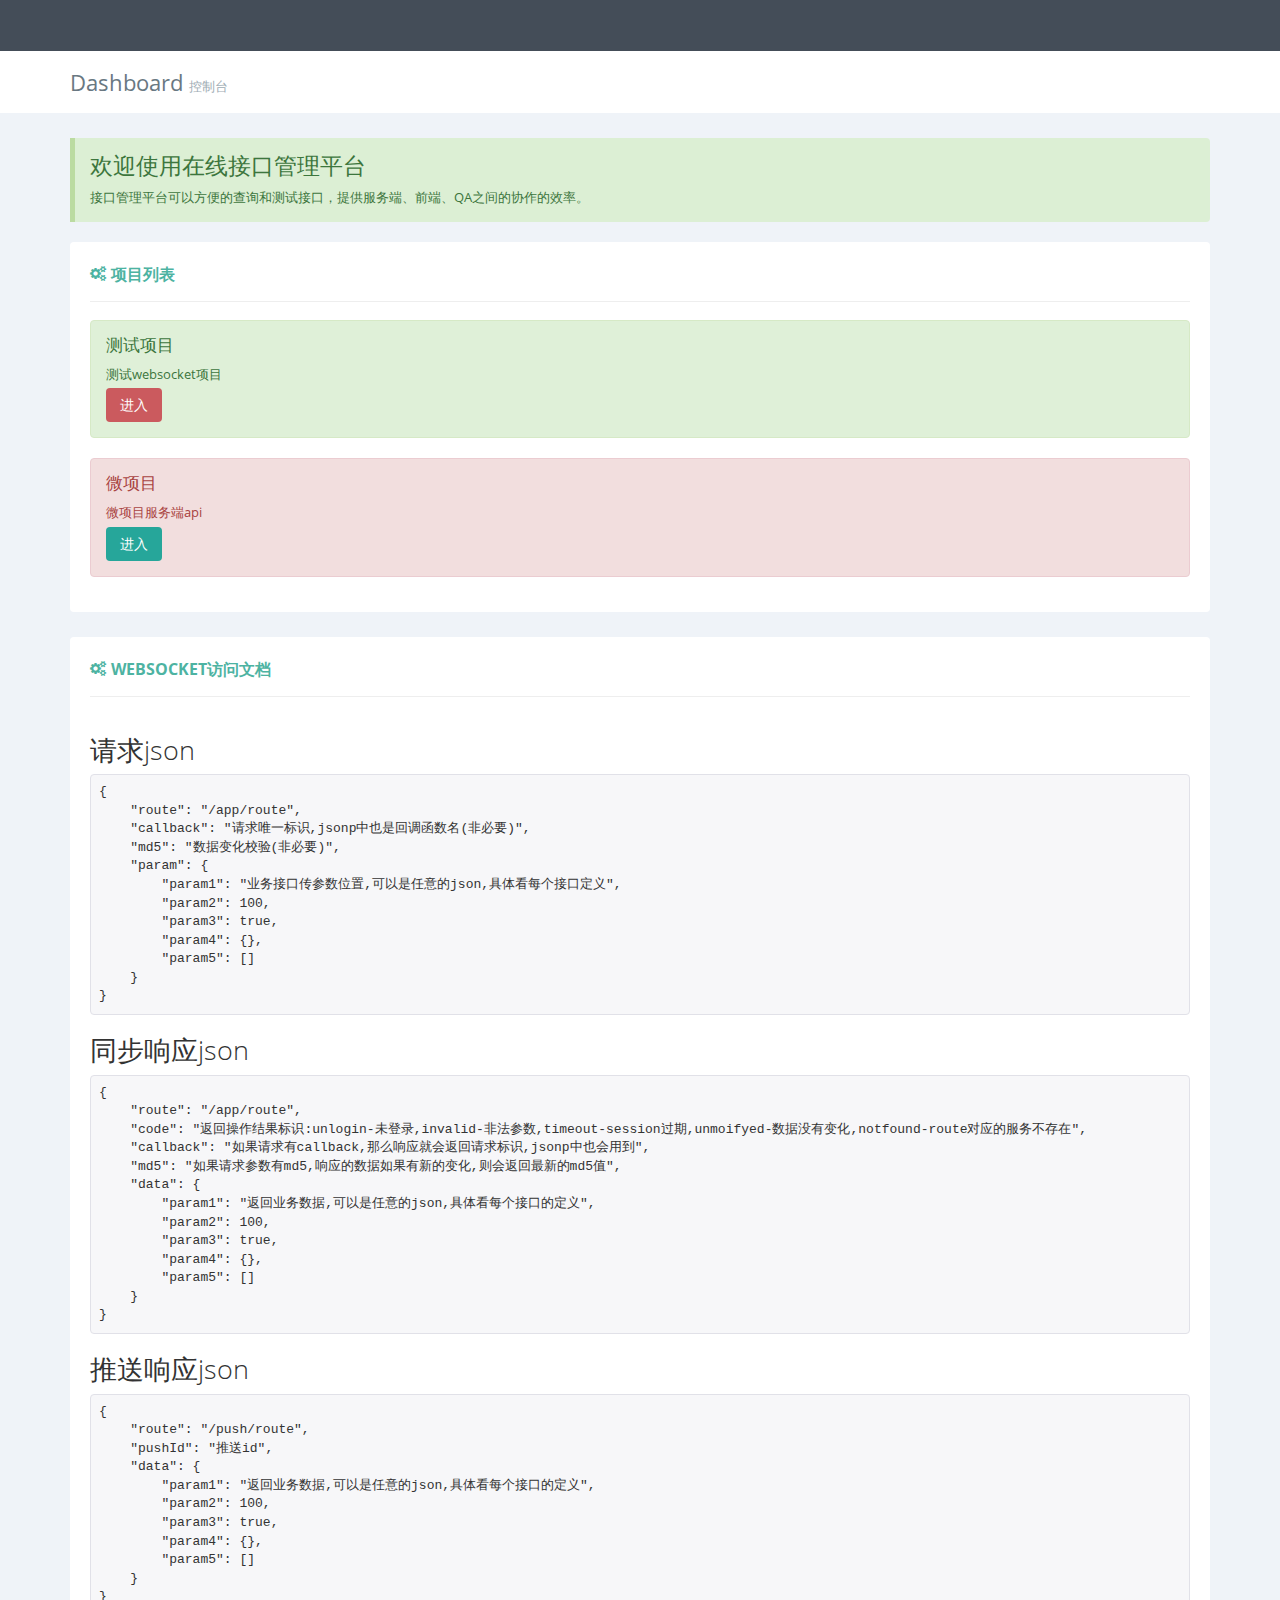
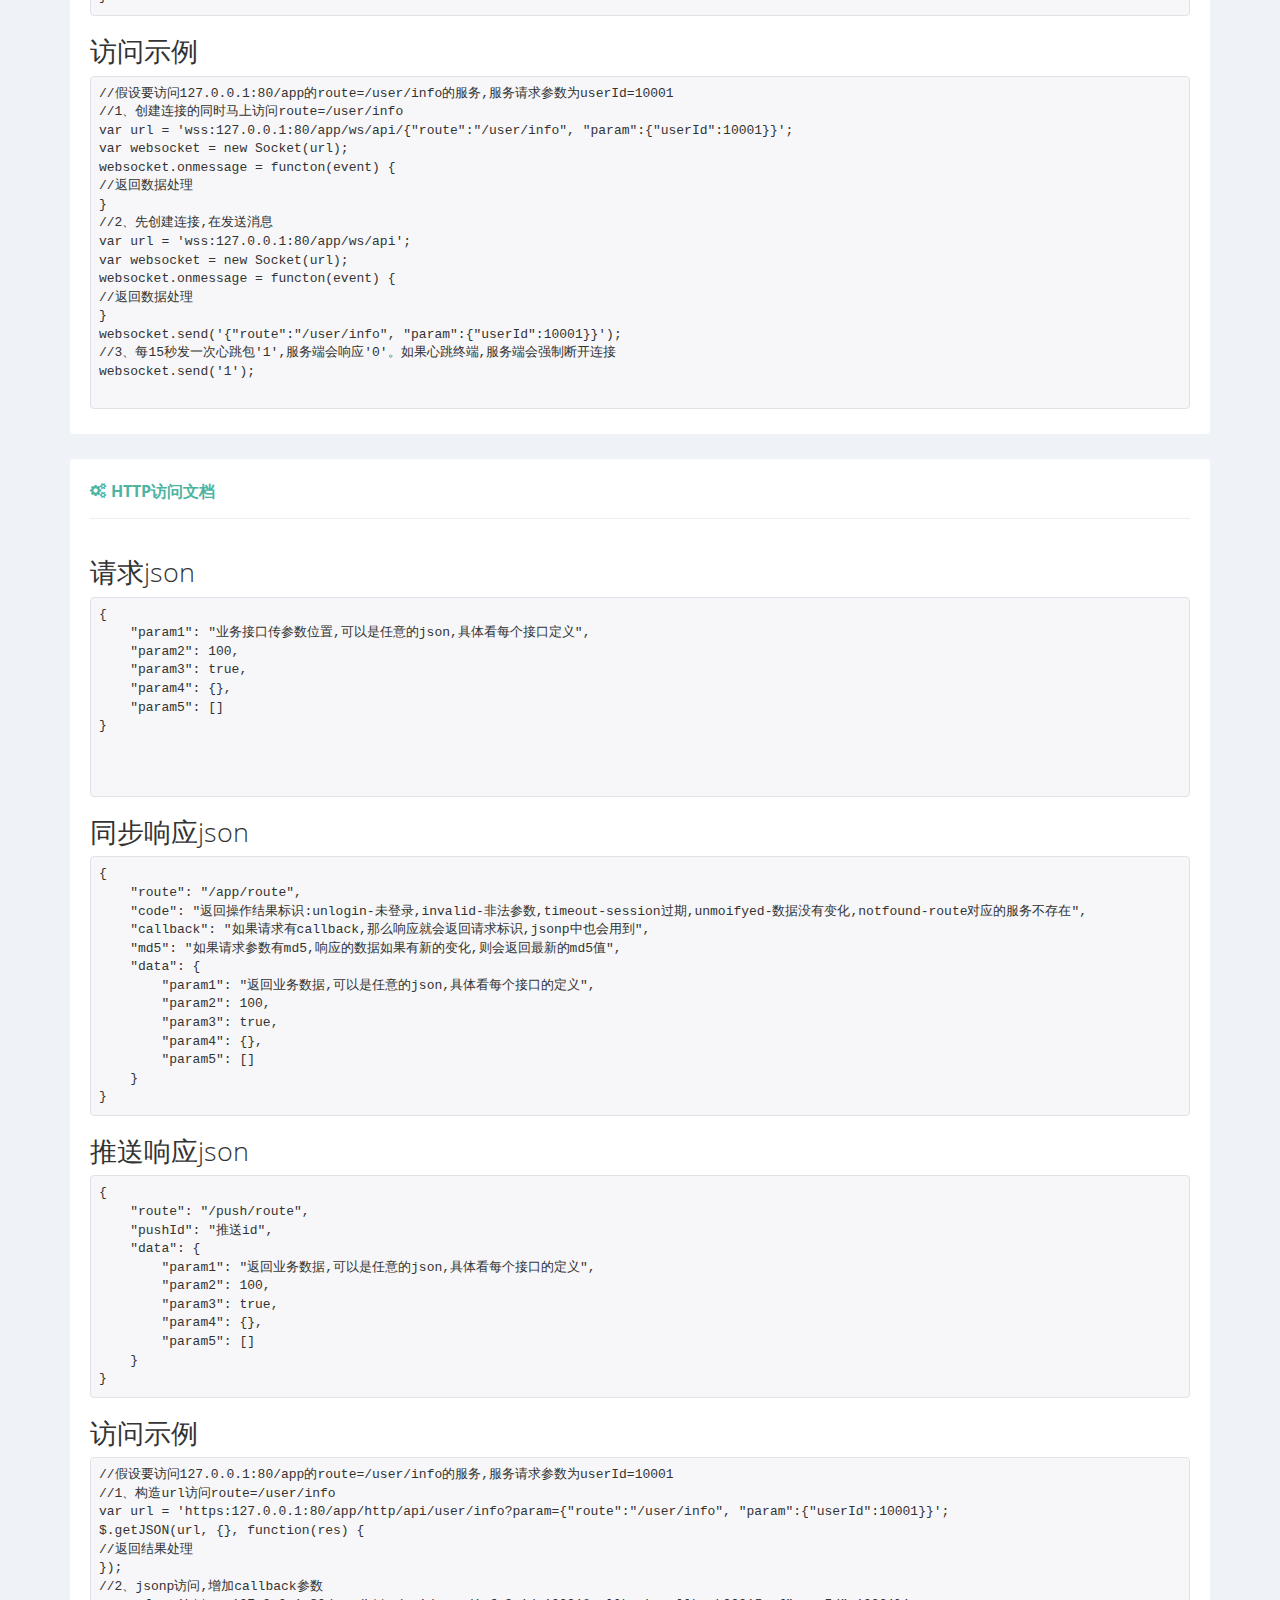
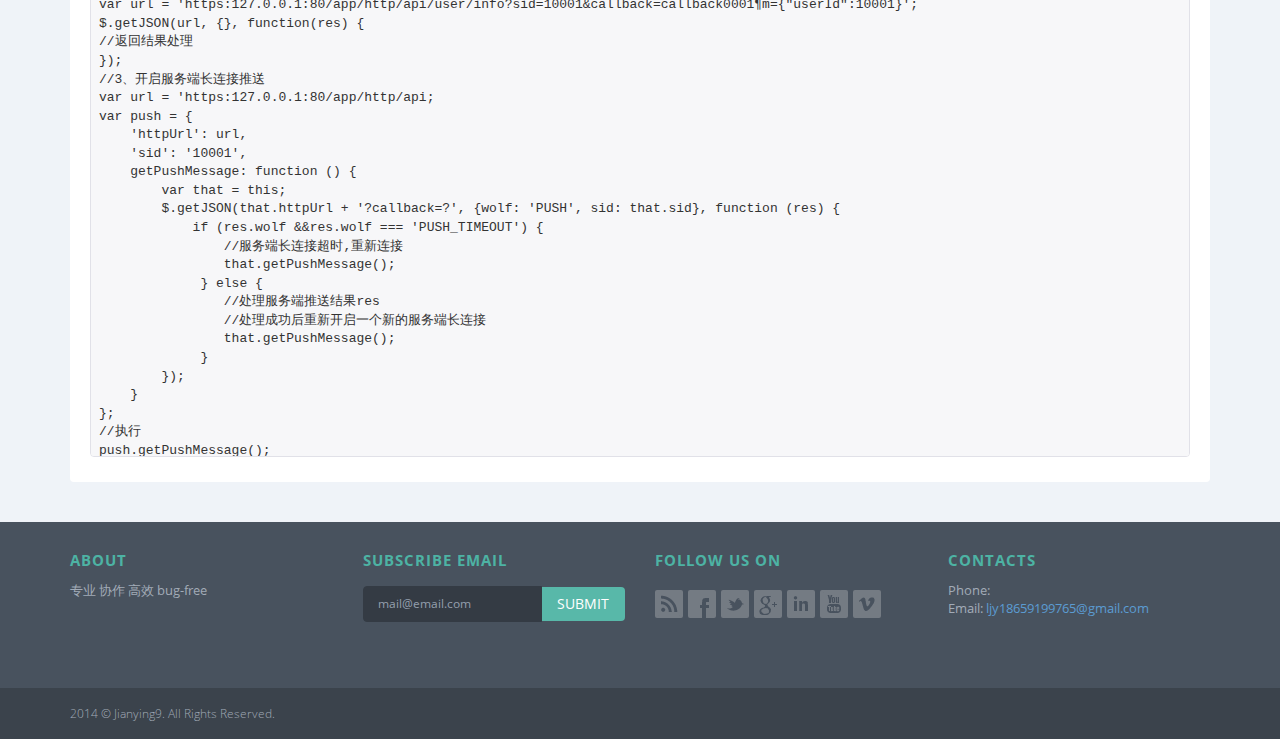
<file: src/main/webapp/index.html>
<!DOCTYPE html>
<!--[if IE 8]> <html lang="en" class="ie8 no-js" data-ng-app="WolfApp"> <![endif]-->
<!--[if IE 9]> <html lang="en" class="ie9 no-js" data-ng-app="WolfApp"> <![endif]-->
<!--[if !IE]><!-->
<html lang="en" data-ng-app="WolfApp">
    <!--<![endif]-->
    <!-- BEGIN HEAD -->
    <head>
        <title>接口管理平台</title>
        <meta charset="utf-8"/>
        <meta http-equiv="X-UA-Compatible" content="IE=edge">
        <meta content="width=device-width, initial-scale=1" name="viewport"/>
        <meta content="" name="description"/>
        <meta content="jianying9" name="author"/>

        <!-- BEGIN GLOBAL MANDATORY STYLES -->
        <!--<link href="http://fonts.googleapis.com/css?family=Open+Sans:400,300,600,700&subset=all" rel="stylesheet" type="text/css"/>-->
        <link href="assets/global/plugins/opensans/opensans.css" rel="stylesheet" type="text/css"/>
        <link href="assets/global/plugins/font-awesome/css/font-awesome.min.css" rel="stylesheet" type="text/css"/>
        <link href="assets/global/plugins/simple-line-icons/simple-line-icons.min.css" rel="stylesheet" type="text/css"/>
        <link href="assets/global/plugins/bootstrap/css/bootstrap.min.css" rel="stylesheet" type="text/css"/>
        <link href="assets/global/plugins/uniform/css/uniform.default.min.css" rel="stylesheet" type="text/css"/>
        <link href="assets/global/plugins/bootstrap-switch/css/bootstrap-switch.min.css" rel="stylesheet" type="text/css"/>
        <link href="assets/global/plugins/google-code-prettify/prettify.css" rel="stylesheet" type="text/css"/>
        <!-- END GLOBAL MANDATORY STYLES -->

        <!-- BEGIN PAGE LEVEL PLUGIN STYLES -->
        <!--<link href="../../../assets/global/plugins/gritter/css/jquery.gritter.css" rel="stylesheet" type="text/css"/>-->
        <!--<link href="../../../assets/global/plugins/bootstrap-daterangepicker/daterangepicker-bs3.css" rel="stylesheet" type="text/css"/>-->
        <!--<link href="../../../assets/global/plugins/fullcalendar/fullcalendar.min.css" rel="stylesheet" type="text/css"/>-->
        <!--<link href="../../../assets/global/plugins/jqvmap/jqvmap/jqvmap.css" rel="stylesheet" type="text/css"/>-->
        <link href="assets/global/plugins/morris/morris.css" rel="stylesheet" type="text/css"/>
        <!-- END PAGE LEVEL PLUGIN STYLES -->

        <!-- BEGIN DYMANICLY LOADED CSS FILES(all plugin and page related styles must be loaded between GLOBAL and THEME css files ) -->
        <link id="ng_load_plugins_before"/>
        <!-- END DYMANICLY LOADED CSS FILES -->

        <!-- BEGIN PAGE STYLES -->
        <link href="assets/admin/pages/css/tasks.css" rel="stylesheet" type="text/css"/>
        
        <!-- END PAGE STYLES -->

        <!-- BEGIN THEME STYLES -->
        <!-- DOC: To use 'rounded corners' style just load 'components-rounded.css' stylesheet instead of 'components.css' in the below style tag -->
        <link href="assets/global/css/components-rounded.css" id="style_components" rel="stylesheet" type="text/css"/>
        <link href="assets/global/css/plugins.css" rel="stylesheet" type="text/css"/>
        <link href="assets/admin/layout3/css/layout.css" rel="stylesheet" type="text/css"/>
        <link href="assets/admin/layout3/css/themes/default.css" rel="stylesheet" type="text/css" id="style_color"/>
        <link href="assets/admin/layout3/css/custom.css" rel="stylesheet" type="text/css"/>
        <!-- END THEME STYLES -->

        <link rel="shortcut icon" href="favicon.ico"/>
    </head>
    <!-- END HEAD -->

    <!-- BEGIN BODY -->
    <!-- DOC: Apply "page-header-menu-fixed" class to set the mega menu fixed  -->
    <!-- DOC: Apply "page-header-top-fixed" class to set the top menu fixed  -->
    <body ng-controller="AppController" class="page-on-load">

        <!-- BEGIN PAGE SPINNER -->
        <div ng-spinner-bar class="page-spinner-bar">
            <div class="bounce1"></div>
            <div class="bounce2"></div>
            <div class="bounce3"></div>
        </div>
        <!-- END PAGE SPINNER -->

        <!-- BEGIN HEADER -->
        <div data-ng-include="'tpl/header.html'" data-ng-controller="HeaderController" class="page-header">
        </div>
        <!-- END HEADER -->

        <div class="clearfix">
        </div>

        <!-- BEGIN CONTAINER -->
        <div class="page-container">

            <!-- BEGIN PAGE HEAD -->
            <div data-ng-include="'tpl/page-head.html?${timestamp}'" data-ng-controller="PageHeadController" class="page-head">			
            </div>
            <!-- END PAGE HEAD -->

            <!-- BEGIN PAGE CONTENT -->
            <div class="page-content">
                <div class="container">
                    <!-- BEGIN ACTUAL CONTENT -->
                    <div data-ui-view class="fade-in-up">
                    </div> 
                    <!-- END ACTUAL CONTENT -->
                </div>
            </div>
            <!-- END PAGE CONTENT -->

        </div>
        <!-- END CONTAINER -->

        <!-- BEGIN FOOTER -->
        <div data-ng-include="'tpl/footer.html'" data-ng-controller="FooterController">
        </div>
        <!-- END FOOTER -->

        <!-- BEGIN JAVASCRIPTS(Load javascripts at bottom, this will reduce page load time) -->

        <!-- BEGIN CORE JQUERY PLUGINS -->
        <!--[if lt IE 9]>
        <script src="../../../assets/global/plugins/respond.min.js"></script>
        <script src="../../../assets/global/plugins/excanvas.min.js"></script> 
        <![endif]-->
        <script src="assets/global/plugins/jquery.min.js" type="text/javascript"></script>
        <script src="assets/global/plugins/jquery-migrate.min.js" type="text/javascript"></script>
        <!-- IMPORTANT! Load jquery-ui-1.10.3.custom.min.js before bootstrap.min.js to fix bootstrap tooltip conflict with jquery ui tooltip -->
        <script src="assets/global/plugins/jquery-ui/jquery-ui.min.js" type="text/javascript"></script>
        <script src="assets/global/plugins/bootstrap/js/bootstrap.min.js" type="text/javascript"></script>
        <script src="assets/global/plugins/bootstrap-hover-dropdown/bootstrap-hover-dropdown.min.js" type="text/javascript"></script>
        <script src="assets/global/plugins/jquery-slimscroll/jquery.slimscroll.min.js" type="text/javascript"></script>
        <script src="assets/global/plugins/jquery.blockui.min.js" type="text/javascript"></script>
        <script src="assets/global/plugins/jquery.cokie.min.js" type="text/javascript"></script>
        <script src="assets/global/plugins/uniform/jquery.uniform.min.js" type="text/javascript"></script>
        <script src="assets/global/plugins/bootstrap-switch/js/bootstrap-switch.min.js" type="text/javascript"></script>
        <!-- END CORE JQUERY PLUGINS -->

        <!-- BEGIN CORE ANGULARJS PLUGINS -->                                                                                                                                                                                                                                                                                                                                                                                                                                                                                                                                                                                                                                                                                                                                                                                                                                                                                                                                                                                                                                                                                                                                                                                                                                                                                                                                                                                                                                                                                                                                                                                                                                                                                                                                                                                                                                                                                                                                                                                                                                                                                                                                                                                                                                                                                                                                                                                                                                                                                                                                                                                                                                                                                                                                                                                                                                                                                                                                                                                                                                                                                                                                                                                                                                                                                                                                                                                                                                                                                                                                                                                                                                                                                                                                                                                                                                                                                                                                                                                                                                                                                                                                                                                                                                                                                                                                                                                                                                                                                                                                                                                                                                                                                                                                                                                                                                                                                                                                                                                                                                                                                                                                                                                                                                                                                                                                                                             
        <script src="assets/global/plugins/angularjs/angular.min.js" type="text/javascript"></script>
        <script src="assets/global/plugins/angularjs/angular-cookies.min.js" type="text/javascript"></script>
        <script src="assets/global/plugins/angularjs/angular-sanitize.min.js" type="text/javascript"></script>
        <script src="assets/global/plugins/angularjs/angular-touch.min.js" type="text/javascript"></script>	
        <script src="assets/global/plugins/angularjs/plugins/angular-ui-router.min.js" type="text/javascript"></script>
        <script src="assets/global/plugins/angularjs/plugins/ocLazyLoad.min.js" type="text/javascript"></script>
        <script src="assets/global/plugins/angularjs/plugins/ui-bootstrap-tpls.min.js" type="text/javascript"></script>
        <script src="assets/global/plugins/google-code-prettify/prettify.js" type="text/javascript"></script>
        <!-- END CORE ANGULARJS PLUGINS -->

        <!-- BEGIN APP LEVEL ANGULARJS SCRIPTS -->
        <script src="js/wolf-app.js?${timestamp}" type="text/javascript"></script>
        <script src="js/directives.js?${timestamp}" type="text/javascript"></script>
        <script src="js/wolf.js?${timestamp}" type="text/javascript"></script>
        <!-- END APP LEVEL ANGULARJS SCRIPTS -->

        <!-- BEGIN APP LEVEL SCRIPTS -->
        <script src="assets/global/plugins/morris/morris.min.js" type="text/javascript"></script>
        <script src="assets/global/plugins/morris/raphael-min.js" type="text/javascript"></script>
        <script src="assets/global/plugins/jquery.sparkline.min.js" type="text/javascript"></script>
        <!-- END APP LEVEL SCRIPTS -->
        <!-- END JAVASCRIPTS -->
    </body>
    <!-- END BODY -->
</html>
</file>
<file: src/main/webapp/assets/global/plugins/opensans/opensans.css>
@font-face {
  font-family: 'Open Sans';
  font-style: normal;
  font-weight: 300;
  src: local('Open Sans Light'), local('OpenSans-Light'), url(DXI1ORHCpsQm3Vp6mXoaTRsxEYwM7FgeyaSgU71cLG0.woff) format('woff');
}
@font-face {
  font-family: 'Open Sans';
  font-style: normal;
  font-weight: 400;
  src: local('Open Sans'), local('OpenSans'), url(uYKcPVoh6c5R0NpdEY5A-Q.woff) format('woff');
}
@font-face {
  font-family: 'Open Sans';
  font-style: normal;
  font-weight: 600;
  src: local('Open Sans Semibold'), local('OpenSans-Semibold'), url(MTP_ySUJH_bn48VBG8sNShsxEYwM7FgeyaSgU71cLG0.woff) format('woff');
}
@font-face {
  font-family: 'Open Sans';
  font-style: normal;
  font-weight: 700;
  src: local('Open Sans Bold'), local('OpenSans-Bold'), url(k3k702ZOKiLJc3WVjuplzBsxEYwM7FgeyaSgU71cLG0.woff) format('woff');
}
</file>
<file: src/main/webapp/assets/global/plugins/google-code-prettify/prettify.css>
.com { color: #93a1a1; }
.lit { color: #195f91; }
.pun, .opn, .clo { color: #93a1a1; }
.fun { color: #dc322f; }
.str, .atv { color: #D14; }
.kwd, .prettyprint .tag { color: #1e347b; }
.typ, .atn, .dec, .var { color: teal; }
.pln { color: #48484c; }

.prettyprint {
  padding: 8px;
  background-color: #f7f7f9;
  border: 1px solid #e1e1e8;
}
.prettyprint.linenums {
  -webkit-box-shadow: inset 40px 0 0 #fbfbfc, inset 41px 0 0 #ececf0;
     -moz-box-shadow: inset 40px 0 0 #fbfbfc, inset 41px 0 0 #ececf0;
          box-shadow: inset 40px 0 0 #fbfbfc, inset 41px 0 0 #ececf0;
}

/* Specify class=linenums on a pre to get line numbering */
ol.linenums {
  margin: 0 0 0 33px; /* IE indents via margin-left */
}
ol.linenums li {
  padding-left: 12px;
  color: #bebec5;
  line-height: 20px;
  text-shadow: 0 1px 0 #fff;
}
</file>
<file: src/main/webapp/assets/global/plugins/morris/morris.css>
.morris-hover{position:absolute;z-index:1000}.morris-hover.morris-default-style{border-radius:10px;padding:6px;color:#666;background:rgba(255,255,255,0.8);border:solid 2px rgba(230,230,230,0.8);font-family:sans-serif;font-size:12px;text-align:center}.morris-hover.morris-default-style .morris-hover-row-label{font-weight:bold;margin:0.25em 0}
.morris-hover.morris-default-style .morris-hover-point{white-space:nowrap;margin:0.1em 0}
</file>
<file: src/main/webapp/assets/admin/pages/css/tasks.css>
/***
Tasks Widget
***/
.tasks-widget:after {
  clear: both;
}
.tasks-widget .task-list {
  list-style: none;
  padding: 0;
  margin: 0;
}
.tasks-widget .task-list > li {
  position: relative;
  padding: 10px 0;
  border-bottom: 1px solid #F4F6F9;
}
.tasks-widget .task-list > li:hover {
  background: #F4F6F9;
}
.tasks-widget .task-list > li.last-line {
  border-bottom: none;
}
.tasks-widget .task-list > li.task-done {
  background: #f6f6f6;
}
.tasks-widget .task-list > li.task-done:hover {
  background: #f4f4f4;
}
.tasks-widget .task-list > li.task-done .task-title-sp {
  text-decoration: line-through;
}
.tasks-widget .task-list > li > .task-bell {
  margin-left: 10px;
}
.tasks-widget .task-list > li > .task-checkbox {
  float: left;
  width: 30px;
}
.tasks-widget .task-list > li > .task-checkbox input[type="checkbox"] {
  cursor: pointer;
}
.tasks-widget .task-list > li > .task-title {
  color: #838FA1;
  margin-right: 10px;
}
.tasks-widget .task-list > li > .task-title .task-title-sp {
  margin-right: 5px;
}
.tasks-widget .task-list > li .task-config-btn {
  margin-top: -1px;
}
.tasks-widget .task-list > li > .task-config {
  display: none;
  position: absolute;
  top: 10px;
  right: 10px;
}
.tasks-widget .task-list > li:hover > .task-config {
  display: block;
  margin-bottom: 0 !important;
}
.tasks-widget .task-footer {
  margin-top: 5px;
}
.tasks-widget .task-footer:before, .tasks-widget .task-footer:after {
  content: " ";
  display: table;
}
.tasks-widget .task-footer:after {
  clear: both;
}

@media only screen and (max-width: 480px) {
  .tasks-widget .task-config-btn {
    float: inherit;
    display: block;
  }
  .tasks-widget .task-list-projects li > .label {
    margin-bottom: 5px;
  }
}
</file>
<file: src/main/webapp/assets/admin/layout3/css/layout.css>
@media print {
  body {
    background-color: #fff !important;
  }

  .page-header {
    display: none;
  }

  .theme-panel {
    display: none;
  }

  .hidden-print {
    display: none;
  }

  .page-prefooter {
    display: none;
  }

  .page-footer {
    display: none;
  }

  .page-head {
    display: none;
  }

  .page-breadcrumb {
    display: none;
  }

  .no-page-break {
    page-break-after: avoid;
  }

  .page-container {
    margin: 0px !important;
    padding: 0px !important;
  }
  .page-container .page-content {
    padding: 0 !important;
    margin: 0 !important;
  }
  .page-container .page-content > .container {
    width: 100%;
    max-width: none !important;
    margin: 0 !important;
  }
  .page-container .page-content > .container > .portlet,
  .page-container .page-content > .container-fluid > .portlet {
    padding: 0;
    margin: 0;
  }
  .page-container .page-content > .container > .portlet > .portlet-body,
  .page-container .page-content > .container-fluid > .portlet > .portlet-body {
    padding: 0;
    margin: 0;
  }
}
/****
Boby
****/
body {
  background-color: #fff;
}
body.page-md {
  background: white;
}

/******
General 
******/
/* Theme Font Color */
.theme-font {
  color: #4db3a4 !important;
}

/* Pace - Page Progress */
.pace .pace-progress {
  background: #4db3a4;
}

/* Theme Light Portlet */
.portlet.light .btn.btn-circle.btn-icon-only.btn-default {
  border-color: #bbc2ce;
}
.portlet.light .btn.btn-circle.btn-icon-only.btn-default > i {
  font-size: 13px;
  color: #a6b0bf;
}
.portlet.light .btn.btn-circle.btn-icon-only.btn-default:hover, .portlet.light .btn.btn-circle.btn-icon-only.btn-default.active {
  color: #fff;
  background: #4db3a4;
  border-color: #4db3a4;
}
.portlet.light .btn.btn-circle.btn-icon-only.btn-default:hover > i, .portlet.light .btn.btn-circle.btn-icon-only.btn-default.active > i {
  color: #fff;
}

/******
Page Header 
******/
.page-header {
  background-color: #fff;
  /* Page Header Top */
  /* Page Header Menu */
}
.page-header .page-header-top {
  /* Top menu */
}
.page-header .page-header-top.fixed {
  background: #fff !important;
  box-shadow: 0px 1px 10px 0px rgba(50, 50, 50, 0.2);
}
.page-header .page-header-top .top-menu .navbar-nav {
  /* Top Links */
  /* Separator */
  /* Extended Dropdowns */
  /* Notification */
  /* Inbox */
  /* Tasks */
  /* User */
  /* Language */
  /* Dark version */
}
.page-header .page-header-top .top-menu .navbar-nav > li.dropdown .separator {
  border-left: 1px solid #E3E8EC;
}
.page-header .page-header-top .top-menu .navbar-nav > li.dropdown > .dropdown-toggle > i {
  color: #C1CCD1;
}
.page-header .page-header-top .top-menu .navbar-nav > li.dropdown > .dropdown-toggle:hover {
  background-color: #fff;
}
.page-header .page-header-top .top-menu .navbar-nav > li.dropdown > .dropdown-toggle:hover > i {
  color: #a4b4bb;
}
.page-header .page-header-top .top-menu .navbar-nav > li.dropdown > .dropdown-toggle .badge.badge-default {
  background-color: #f36a5a;
  color: #ffffff;
}
.page-header .page-header-top .top-menu .navbar-nav > li.dropdown.open .dropdown-toggle {
  background-color: #fff;
}
.page-header .page-header-top .top-menu .navbar-nav > li.dropdown.open .dropdown-toggle > i {
  color: #a4b4bb;
}
.page-header .page-header-top .top-menu .navbar-nav > li.dropdown-separator .separator {
  border-left: 1px solid #E3E8EC;
}
.page-header .page-header-top .top-menu .navbar-nav > li.dropdown-extended .dropdown-menu:after {
  border-bottom-color: #f7f8fa;
}
.page-header .page-header-top .top-menu .navbar-nav > li.dropdown-extended .dropdown-menu > li.external {
  background: #f7f8fa;
}
.page-header .page-header-top .top-menu .navbar-nav > li.dropdown-extended .dropdown-menu > li.external > h3 {
  color: #6f949c;
}
.page-header .page-header-top .top-menu .navbar-nav > li.dropdown-extended .dropdown-menu > li.external > a {
  color: #5b9bd1;
}
.page-header .page-header-top .top-menu .navbar-nav > li.dropdown-extended .dropdown-menu > li.external > a:hover {
  color: #3175af;
  text-decoration: none;
}
.page-header .page-header-top .top-menu .navbar-nav > li.dropdown-extended .dropdown-menu .dropdown-menu-list > li > a {
  border-bottom: 1px solid #EFF2F6 !important;
  color: #222222;
}
.page-header .page-header-top .top-menu .navbar-nav > li.dropdown-extended .dropdown-menu .dropdown-menu-list > li > a:hover {
  background: #f8f9fa;
}
.page-header .page-header-top .top-menu .navbar-nav > li.dropdown-notification .dropdown-menu .dropdown-menu-list > li > a .time {
  background: #f1f1f1;
}
.page-header .page-header-top .top-menu .navbar-nav > li.dropdown-notification .dropdown-menu .dropdown-menu-list > li > a:hover .time {
  background: #e4e4e4;
}
.page-header .page-header-top .top-menu .navbar-nav > li.dropdown-inbox > .dropdown-toggle > .circle {
  background-color: #4db3a4;
  color: #ffffff;
}
.page-header .page-header-top .top-menu .navbar-nav > li.dropdown-inbox > .dropdown-toggle > .corner {
  border-color: transparent transparent transparent #4db3a4;
}
.page-header .page-header-top .top-menu .navbar-nav > li.dropdown-inbox .dropdown-menu .dropdown-menu-list .subject .from {
  color: #5b9bd1;
}
.page-header .page-header-top .top-menu .navbar-nav > li.dropdown-tasks .dropdown-menu .dropdown-menu-list .progress {
  background-color: #dfe2e9;
}
.page-header .page-header-top .top-menu .navbar-nav > li.dropdown-user > .dropdown-toggle > .username {
  color: #8ea3b6;
}
.page-header .page-header-top .top-menu .navbar-nav > li.dropdown-user > .dropdown-toggle > i {
  color: #8ea3b6;
}
.page-header .page-header-top .top-menu .navbar-nav > li.dropdown-user > .dropdown-menu {
  width: 195px;
}
.page-header .page-header-top .top-menu .navbar-nav > li.dropdown-user:hover > .dropdown-toggle > .username,
.page-header .page-header-top .top-menu .navbar-nav > li.dropdown-user:hover > .dropdown-toggle > i, .page-header .page-header-top .top-menu .navbar-nav > li.dropdown-user.open > .dropdown-toggle > .username,
.page-header .page-header-top .top-menu .navbar-nav > li.dropdown-user.open > .dropdown-toggle > i {
  color: #7089a2;
}
.page-header .page-header-top .top-menu .navbar-nav > li.dropdown-language > .dropdown-toggle > .langname {
  color: #8ea3b6;
}
.page-header .page-header-top .top-menu .navbar-nav > li.dropdown-language:hover > .dropdown-toggle > .langname, .page-header .page-header-top .top-menu .navbar-nav > li.dropdown-language.open > .dropdown-toggle > .langname {
  color: #7089a2;
}
.page-header .page-header-top .top-menu .navbar-nav > li.dropdown-dark .dropdown-menu {
  background: #2e343b;
  border: 0;
}
.page-header .page-header-top .top-menu .navbar-nav > li.dropdown-dark .dropdown-menu:after {
  border-bottom-color: #2e343b;
}
.page-header .page-header-top .top-menu .navbar-nav > li.dropdown-dark .dropdown-menu > li.external {
  background: #272c33;
}
.page-header .page-header-top .top-menu .navbar-nav > li.dropdown-dark .dropdown-menu > li.external > h3 {
  color: #a2abb7;
}
.page-header .page-header-top .top-menu .navbar-nav > li.dropdown-dark .dropdown-menu > li.external > a:hover {
  color: #87b6dd;
}
.page-header .page-header-top .top-menu .navbar-nav > li.dropdown-dark .dropdown-menu.dropdown-menu-default > li a,
.page-header .page-header-top .top-menu .navbar-nav > li.dropdown-dark .dropdown-menu .dropdown-menu-list > li a {
  color: #aaafb7;
  border-bottom: 1px solid #3b434c !important;
}
.page-header .page-header-top .top-menu .navbar-nav > li.dropdown-dark .dropdown-menu.dropdown-menu-default > li a > i,
.page-header .page-header-top .top-menu .navbar-nav > li.dropdown-dark .dropdown-menu .dropdown-menu-list > li a > i {
  color: #6FA7D7;
}
.page-header .page-header-top .top-menu .navbar-nav > li.dropdown-dark .dropdown-menu.dropdown-menu-default > li a:hover,
.page-header .page-header-top .top-menu .navbar-nav > li.dropdown-dark .dropdown-menu .dropdown-menu-list > li a:hover {
  background: #373e47;
}
.page-header .page-header-top .top-menu .navbar-nav > li.dropdown-dark .dropdown-menu.dropdown-menu-default > li a {
  border-bottom: 0 !important;
}
.page-header .page-header-top .top-menu .navbar-nav > li.dropdown-dark .dropdown-menu.dropdown-menu-default > li.divider {
  background: #3b434c;
}
.page-header .page-header-top .top-menu .navbar-nav > li.dropdown-notification.dropdown-dark .dropdown-menu .dropdown-menu-list > li > a .time {
  background: #23272d;
}
.page-header .page-header-top .top-menu .navbar-nav > li.dropdown-notification.dropdown-dark .dropdown-menu .dropdown-menu-list > li > a:hover .time {
  background: #181b1e;
}
.page-header .page-header-menu {
  background: #444d58;
  /* Default Mega Menu */
  /* Light Mega Menu */
  /* Header seaech box */
}
.page-header .page-header-menu.fixed {
  box-shadow: 0px 1px 10px 0px rgba(68, 77, 88, 0.2);
}
.page-header .page-header-menu .hor-menu .navbar-nav {
  /* Mega menu content */
  /* Classic menu */
}
.page-header .page-header-menu .hor-menu .navbar-nav > li.mega-menu-dropdown > .dropdown-menu {
  box-shadow: 5px 5px rgba(85, 97, 111, 0.2);
}
.page-header .page-header-menu .hor-menu .navbar-nav > li.mega-menu-dropdown > .dropdown-menu .mega-menu-content .mega-menu-submenu li > h3 {
  color: #ced5de;
}
.page-header .page-header-menu .hor-menu .navbar-nav > li > a {
  color: #BCC2CB;
}
.page-header .page-header-menu .hor-menu .navbar-nav > li > a > i {
  color: #BCC2CB;
}
.page-header .page-header-menu .hor-menu .navbar-nav > li.open > a,
.page-header .page-header-menu .hor-menu .navbar-nav > li > a:hover {
  color: #ffffff;
  background: #55616f !important;
}
.page-header .page-header-menu .hor-menu .navbar-nav > li.open > a > i,
.page-header .page-header-menu .hor-menu .navbar-nav > li > a:hover > i {
  color: #ffffff;
}
.page-header .page-header-menu .hor-menu .navbar-nav > li.active > a,
.page-header .page-header-menu .hor-menu .navbar-nav > li.active > a:hover, .page-header .page-header-menu .hor-menu .navbar-nav > li.current > a,
.page-header .page-header-menu .hor-menu .navbar-nav > li.current > a:hover {
  color: #f1f1f1;
  background: #4E5966;
}
.page-header .page-header-menu .hor-menu .navbar-nav > li.active > a > i,
.page-header .page-header-menu .hor-menu .navbar-nav > li.active > a:hover > i, .page-header .page-header-menu .hor-menu .navbar-nav > li.current > a > i,
.page-header .page-header-menu .hor-menu .navbar-nav > li.current > a:hover > i {
  color: #BCC2CB;
}
.page-header .page-header-menu .hor-menu .navbar-nav > li .dropdown-menu {
  box-shadow: 5px 5px rgba(85, 97, 111, 0.2);
  background: #55616f;
}
.page-header .page-header-menu .hor-menu .navbar-nav > li .dropdown-menu li > a {
  color: #ced5de;
}
.page-header .page-header-menu .hor-menu .navbar-nav > li .dropdown-menu li > a > i {
  color: #6fa7d7;
}
.page-header .page-header-menu .hor-menu .navbar-nav > li .dropdown-menu li:hover > a {
  color: #ced5de;
  background: #5d6b7a;
}
.page-header .page-header-menu .hor-menu .navbar-nav > li .dropdown-menu li:hover > a > i {
  color: #6fa7d7;
}
.page-header .page-header-menu .hor-menu .navbar-nav > li .dropdown-menu li.active > a,
.page-header .page-header-menu .hor-menu .navbar-nav > li .dropdown-menu li.active > a:hover, .page-header .page-header-menu .hor-menu .navbar-nav > li .dropdown-menu li.current > a,
.page-header .page-header-menu .hor-menu .navbar-nav > li .dropdown-menu li.current > a:hover {
  color: #ced5de;
  background: #5d6b7a;
}
.page-header .page-header-menu .hor-menu .navbar-nav > li .dropdown-menu li.active > a > i,
.page-header .page-header-menu .hor-menu .navbar-nav > li .dropdown-menu li.active > a:hover > i, .page-header .page-header-menu .hor-menu .navbar-nav > li .dropdown-menu li.current > a > i,
.page-header .page-header-menu .hor-menu .navbar-nav > li .dropdown-menu li.current > a:hover > i {
  color: #6fa7d7;
}
.page-header .page-header-menu .hor-menu .navbar-nav > li .dropdown-menu li.divider {
  background-color: #606d7d;
}
.page-header .page-header-menu .hor-menu .navbar-nav > li .dropdown-submenu > a:after {
  color: #6fa7d7;
}
.page-header .page-header-menu .hor-menu.hor-menu-light .navbar-nav {
  /* Mega menu content */
  /* Classic menu */
}
.page-header .page-header-menu .hor-menu.hor-menu-light .navbar-nav > li.mega-menu-dropdown > .dropdown-menu {
  box-shadow: 5px 5px rgba(85, 97, 111, 0.2);
}
.page-header .page-header-menu .hor-menu.hor-menu-light .navbar-nav > li.mega-menu-dropdown > .dropdown-menu .mega-menu-content .mega-menu-submenu li > h3 {
  color: #555;
}
.page-header .page-header-menu .hor-menu.hor-menu-light .navbar-nav > li > a {
  color: #BCC2CB;
}
.page-header .page-header-menu .hor-menu.hor-menu-light .navbar-nav > li > a > i {
  color: #BCC2CB;
}
.page-header .page-header-menu .hor-menu.hor-menu-light .navbar-nav > li > a:hover {
  color: #ffffff;
  background: #55616f;
}
.page-header .page-header-menu .hor-menu.hor-menu-light .navbar-nav > li > a:hover > i {
  color: #ffffff;
}
.page-header .page-header-menu .hor-menu.hor-menu-light .navbar-nav > li.open > a {
  color: #333 !important;
  background: #fafafc !important;
}
.page-header .page-header-menu .hor-menu.hor-menu-light .navbar-nav > li.open > a > i {
  color: #333 !important;
}
.page-header .page-header-menu .hor-menu.hor-menu-light .navbar-nav > li.active > a,
.page-header .page-header-menu .hor-menu.hor-menu-light .navbar-nav > li.active > a:hover, .page-header .page-header-menu .hor-menu.hor-menu-light .navbar-nav > li.current > a,
.page-header .page-header-menu .hor-menu.hor-menu-light .navbar-nav > li.current > a:hover {
  color: #f1f1f1;
  background: #4E5966;
}
.page-header .page-header-menu .hor-menu.hor-menu-light .navbar-nav > li.active > a > i,
.page-header .page-header-menu .hor-menu.hor-menu-light .navbar-nav > li.active > a:hover > i, .page-header .page-header-menu .hor-menu.hor-menu-light .navbar-nav > li.current > a > i,
.page-header .page-header-menu .hor-menu.hor-menu-light .navbar-nav > li.current > a:hover > i {
  color: #BCC2CB;
}
.page-header .page-header-menu .hor-menu.hor-menu-light .navbar-nav > li .dropdown-menu {
  box-shadow: 5px 5px rgba(85, 97, 111, 0.2);
  background: #fafafc;
}
.page-header .page-header-menu .hor-menu.hor-menu-light .navbar-nav > li .dropdown-menu li > a {
  color: #000;
}
.page-header .page-header-menu .hor-menu.hor-menu-light .navbar-nav > li .dropdown-menu li > a > i {
  color: #6fa7d7;
}
.page-header .page-header-menu .hor-menu.hor-menu-light .navbar-nav > li .dropdown-menu li:hover > a {
  color: #000;
  background: #eaeaf2;
}
.page-header .page-header-menu .hor-menu.hor-menu-light .navbar-nav > li .dropdown-menu li:hover > a > i {
  color: #6fa7d7;
}
.page-header .page-header-menu .hor-menu.hor-menu-light .navbar-nav > li .dropdown-menu li.active > a,
.page-header .page-header-menu .hor-menu.hor-menu-light .navbar-nav > li .dropdown-menu li.active > a:hover, .page-header .page-header-menu .hor-menu.hor-menu-light .navbar-nav > li .dropdown-menu li.current > a,
.page-header .page-header-menu .hor-menu.hor-menu-light .navbar-nav > li .dropdown-menu li.current > a:hover {
  color: #000;
  background: #eaeaf2;
}
.page-header .page-header-menu .hor-menu.hor-menu-light .navbar-nav > li .dropdown-menu li.active > a > i,
.page-header .page-header-menu .hor-menu.hor-menu-light .navbar-nav > li .dropdown-menu li.active > a:hover > i, .page-header .page-header-menu .hor-menu.hor-menu-light .navbar-nav > li .dropdown-menu li.current > a > i,
.page-header .page-header-menu .hor-menu.hor-menu-light .navbar-nav > li .dropdown-menu li.current > a:hover > i {
  color: #6fa7d7;
}
.page-header .page-header-menu .hor-menu.hor-menu-light .navbar-nav > li .dropdown-menu li.divider {
  background-color: #ededf4;
}
.page-header .page-header-menu .hor-menu.hor-menu-light .navbar-nav > li > .dropdown-menu {
  border: 1px solid #eaeaf2;
  border-top: 0;
}
.page-header .page-header-menu .search-form {
  background: #38414c;
}
.page-header .page-header-menu .search-form .input-group {
  background: #38414c;
}
.page-header .page-header-menu .search-form .input-group .form-control {
  color: #616d7d;
  background: #38414c;
}
.page-header .page-header-menu .search-form .input-group .form-control::-moz-placeholder {
  color: #5f6a7a;
  opacity: 1;
}
.page-header .page-header-menu .search-form .input-group .form-control:-ms-input-placeholder {
  color: #5f6a7a;
}
.page-header .page-header-menu .search-form .input-group .form-control::-webkit-input-placeholder {
  color: #5f6a7a;
}
.page-header .page-header-menu .search-form .input-group .input-group-btn .btn.submit > i {
  color: #616d7d;
}

/******
Page Footer 
******/
.page-prefooter {
  background: #48525e;
  color: #a2abb7;
}
.page-prefooter h2 {
  color: #4db3a4;
}
.page-prefooter .subscribe-form .form-control {
  background: #343b44;
  border-color: #343b44;
  color: #a2abb7;
}
.page-prefooter .subscribe-form .form-control::-moz-placeholder {
  color: #939eac;
  opacity: 1;
}
.page-prefooter .subscribe-form .form-control:-ms-input-placeholder {
  color: #939eac;
}
.page-prefooter .subscribe-form .form-control::-webkit-input-placeholder {
  color: #939eac;
}
.page-prefooter .subscribe-form .btn {
  color: #fff;
  background-color: #58b8a9;
}
.page-prefooter .subscribe-form .btn:hover, .page-prefooter .subscribe-form .btn:focus, .page-prefooter .subscribe-form .btn:active, .page-prefooter .subscribe-form .btn.active {
  color: #fff;
  background-color: #46a597;
}
.open .page-prefooter .subscribe-form .btn.dropdown-toggle {
  color: #fff;
  background-color: #46a597;
}
.page-prefooter .subscribe-form .btn:active, .page-prefooter .subscribe-form .btn.active {
  background-image: none;
  background-color: #3f9387;
}
.page-prefooter .subscribe-form .btn:active:hover, .page-prefooter .subscribe-form .btn.active:hover {
  background-color: #429a8d;
}
.open .page-prefooter .subscribe-form .btn.dropdown-toggle {
  background-image: none;
}
.page-prefooter .subscribe-form .btn.disabled, .page-prefooter .subscribe-form .btn.disabled:hover, .page-prefooter .subscribe-form .btn.disabled:focus, .page-prefooter .subscribe-form .btn.disabled:active, .page-prefooter .subscribe-form .btn.disabled.active, .page-prefooter .subscribe-form .btn[disabled], .page-prefooter .subscribe-form .btn[disabled]:hover, .page-prefooter .subscribe-form .btn[disabled]:focus, .page-prefooter .subscribe-form .btn[disabled]:active, .page-prefooter .subscribe-form .btn[disabled].active, fieldset[disabled] .page-prefooter .subscribe-form .btn, fieldset[disabled] .page-prefooter .subscribe-form .btn:hover, fieldset[disabled] .page-prefooter .subscribe-form .btn:focus, fieldset[disabled] .page-prefooter .subscribe-form .btn:active, fieldset[disabled] .page-prefooter .subscribe-form .btn.active {
  background-color: #58b8a9;
}
.page-prefooter .subscribe-form .btn .badge {
  color: #58b8a9;
  background-color: #fff;
}

.page-footer {
  background: #3b434c;
  color: #a2abb7;
}

/* Scroll Top */
.scroll-to-top > i {
  color: #657383;
  font-size: 32px;
  opacity: 0.7 ;
  filter: alpha(opacity=70) ;
}

@media (min-width: 992px) {
  /* 992px */
  .page-header {
    /* Page Header Menu */
  }
  .page-header .page-header-menu.fixed {
    width: 100%;
    position: fixed;
    top: 0;
    left: 0;
    z-index: 9995;
  }
}
@media (max-width: 991px) {
  /* 991px */
  .page-header .page-header-menu {
    background: #eff3f8;
    /* Horizontal mega menu */
  }
  .page-header .page-header-menu .hor-menu .navbar-nav {
    background: #fff !important;
    /* Mega menu content */
    /* Classic menu */
  }
  .page-header .page-header-menu .hor-menu .navbar-nav > li.mega-menu-dropdown > .dropdown-menu {
    box-shadow: none;
  }
  .page-header .page-header-menu .hor-menu .navbar-nav > li.mega-menu-dropdown > .dropdown-menu .mega-menu-content .mega-menu-submenu {
    border-right: none !important;
  }
  .page-header .page-header-menu .hor-menu .navbar-nav > li.mega-menu-dropdown > .dropdown-menu .mega-menu-content .mega-menu-submenu li > h3 {
    color: #72808a;
  }
  .page-header .page-header-menu .hor-menu .navbar-nav > li {
    border-bottom: 1px solid #F0F0F0;
  }
  .page-header .page-header-menu .hor-menu .navbar-nav > li:last-child {
    border-bottom: 0;
  }
  .page-header .page-header-menu .hor-menu .navbar-nav > li > a {
    background: none !important;
    color: #666 !important;
  }
  .page-header .page-header-menu .hor-menu .navbar-nav > li > a > i {
    color: #666 !important;
  }
  .page-header .page-header-menu .hor-menu .navbar-nav > li:hover > a {
    background: none !important;
    color: #4db3a4 !important;
  }
  .page-header .page-header-menu .hor-menu .navbar-nav > li:hover > a > i {
    color: #4db3a4 !important;
  }
  .page-header .page-header-menu .hor-menu .navbar-nav > li.open > a,
  .page-header .page-header-menu .hor-menu .navbar-nav > li.open > a:hover, .page-header .page-header-menu .hor-menu .navbar-nav > li.active > a,
  .page-header .page-header-menu .hor-menu .navbar-nav > li.active > a:hover, .page-header .page-header-menu .hor-menu .navbar-nav > li.current > a,
  .page-header .page-header-menu .hor-menu .navbar-nav > li.current > a:hover {
    color: #fff !important;
    background: #4db3a4 !important;
  }
  .page-header .page-header-menu .hor-menu .navbar-nav > li.open > a > i,
  .page-header .page-header-menu .hor-menu .navbar-nav > li.open > a:hover > i, .page-header .page-header-menu .hor-menu .navbar-nav > li.active > a > i,
  .page-header .page-header-menu .hor-menu .navbar-nav > li.active > a:hover > i, .page-header .page-header-menu .hor-menu .navbar-nav > li.current > a > i,
  .page-header .page-header-menu .hor-menu .navbar-nav > li.current > a:hover > i {
    color: #fff !important;
  }
  .page-header .page-header-menu .hor-menu .navbar-nav > li .dropdown-menu {
    border: 0 !important;
    border-top: 1px solid #eee;
    box-shadow: none !important;
    background: #fff !important;
  }
  .page-header .page-header-menu .hor-menu .navbar-nav > li .dropdown-menu li.divider {
    border-bottom: 1px solid #F0F0F0;
  }
  .page-header .page-header-menu .hor-menu .navbar-nav > li .dropdown-menu li:first-child {
    margin-top: 1px;
  }
  .page-header .page-header-menu .hor-menu .navbar-nav > li .dropdown-menu li > a {
    color: #666 !important;
  }
  .page-header .page-header-menu .hor-menu .navbar-nav > li .dropdown-menu li > a > i {
    color: #666 !important;
  }
  .page-header .page-header-menu .hor-menu .navbar-nav > li .dropdown-menu li:hover > a {
    background: none !important;
    color: #4db3a4 !important;
  }
  .page-header .page-header-menu .hor-menu .navbar-nav > li .dropdown-menu li:hover > a > i {
    color: #4db3a4 !important;
  }
  .page-header .page-header-menu .hor-menu .navbar-nav > li .dropdown-menu li.open > a,
  .page-header .page-header-menu .hor-menu .navbar-nav > li .dropdown-menu li.open > a:hover, .page-header .page-header-menu .hor-menu .navbar-nav > li .dropdown-menu li.active > a,
  .page-header .page-header-menu .hor-menu .navbar-nav > li .dropdown-menu li.active > a:hover, .page-header .page-header-menu .hor-menu .navbar-nav > li .dropdown-menu li.current > a,
  .page-header .page-header-menu .hor-menu .navbar-nav > li .dropdown-menu li.current > a:hover {
    color: #fff !important;
    background: #4db3a4 !important;
  }
  .page-header .page-header-menu .hor-menu .navbar-nav > li .dropdown-menu li.open > a > i,
  .page-header .page-header-menu .hor-menu .navbar-nav > li .dropdown-menu li.open > a:hover > i, .page-header .page-header-menu .hor-menu .navbar-nav > li .dropdown-menu li.active > a > i,
  .page-header .page-header-menu .hor-menu .navbar-nav > li .dropdown-menu li.active > a:hover > i, .page-header .page-header-menu .hor-menu .navbar-nav > li .dropdown-menu li.current > a > i,
  .page-header .page-header-menu .hor-menu .navbar-nav > li .dropdown-menu li.current > a:hover > i {
    color: #fff !important;
  }
  .page-header .page-header-menu .hor-menu .navbar-nav > li.classic-menu-dropdown .dropdown-menu > li.dropdown-submenu.active > a:after,
  .page-header .page-header-menu .hor-menu .navbar-nav > li.classic-menu-dropdown .dropdown-menu > li.dropdown-submenu.open > a:after {
    color: #fff !important;
  }
  .page-header .page-header-menu .hor-menu .nav {
    border: 0 !important;
    margin: 0 !important;
  }
  .page-header .page-header-menu .hor-menu .nav .dropdown-submenu.open > a,
  .page-header .page-header-menu .hor-menu .nav .dropdown-submenu.open > a:hover {
    border: 0 !important;
    margin: 0 !important;
    color: #fff !important;
    background: #5fbbad !important;
  }
  .page-header .page-header-menu .hor-menu .nav .dropdown-submenu.open > a > i,
  .page-header .page-header-menu .hor-menu .nav .dropdown-submenu.open > a:hover > i {
    color: #fff !important;
  }
  .page-header .search-form {
    background: #fff !important;
  }
  .page-header .search-form .input-group {
    background: #fff !important;
  }
  .page-header .search-form .input-group .form-control {
    background: #fff !important;
  }
  .page-header .search-form .input-group .input-group-btn .btn.submit {
    background: #4db3a4;
  }
  .page-header .search-form .input-group .input-group-btn .btn.submit i {
    color: #fff !important;
  }
  .page-header .search-form .input-group .input-group-btn .btn.submit:hover, .page-header .search-form .input-group .input-group-btn .btn.submit:focus, .page-header .search-form .input-group .input-group-btn .btn.submit:active, .page-header .search-form .input-group .input-group-btn .btn.submit.active {
    background: #40978a;
  }
}
@media (max-width: 480px) {
  /* 480px */
  .page-header {
    /* Top menu */
  }
  .page-header .top-menu {
    background-color: #fff;
  }
  .page-header-fixed-mobile .page-header .top-menu {
    background-color: #fff;
  }
  .page-header .top-menu .navbar-nav > li.dropdown-user .dropdown-toggle {
    background-color: white;
  }
  .page-header-fixed-mobile .page-header .top-menu .navbar-nav > li.dropdown-user .dropdown-toggle {
    background: none;
  }
  .page-header .top-menu .navbar-nav > li.dropdown-user .dropdown-toggle:hover {
    background-color: #fff;
  }
}
/****
 CSS3 Spinner Bar
****/
.page-spinner-bar > div,
.block-spinner-bar > div {
  background: #5fbbad;
}

/***
Page Header
***/
.page-header {
  opacity: 1 ;
  filter: alpha(opacity=100) ;
  width: 100%;
  margin: 0;
  border: 0;
  padding: 0;
  box-shadow: none;
  height: 126px;
  background-image: none;
  /* Header container */
  /* Fixed header */
  /* Static header */
  /* Page Header Top */
  /* Page Header Menu */
}
.page-header:before, .page-header:after {
  content: " ";
  display: table;
}
.page-header:after {
  clear: both;
}
.page-header .container,
.page-header .container-fluid {
  position: relative;
}
.page-header.navbar-fixed-top {
  z-index: 9995;
}
.page-header.navbar-static-top {
  z-index: 9995;
}
.page-header .page-header-top {
  height: 75px;
  /* Header logo */
  /* Top menu */
  /* Menu Toggler */
}
.page-header .page-header-top.fixed {
  width: 100%;
  position: fixed;
  top: 0;
  left: 0;
  z-index: 9995;
}
.page-header .page-header-top .page-logo {
  float: left;
  display: block;
  width: 255px;
  height: 75px;
}
.page-header .page-header-top .page-logo .logo-default {
  margin: 29.5px 0 0 0;
}
.page-header .page-header-top .top-menu {
  margin: 13px 0 0;
  padding: 0;
  float: right;
}
.page-header .page-header-top .top-menu .navbar-nav {
  padding: 0;
  margin-right: 0;
  display: block;
  /* Top Links */
  /* Separator */
  /* Extended Dropdowns */
  /* Notification */
  /* Inbox */
  /* Tasks */
  /* User */
  /* Language */
  /* Dark version */
}
.page-header .page-header-top .top-menu .navbar-nav > li.dropdown {
  margin: 0;
  padding: 0 4px;
  height: 50px;
  display: inline-block;
  /* 1st level */
  /* 2nd level */
}
.page-header .page-header-top .top-menu .navbar-nav > li.dropdown:last-child {
  padding-right: 0;
}
.page-header .page-header-top .top-menu .navbar-nav > li.dropdown > .dropdown-toggle {
  margin: 0 0 0 1px;
  padding: 17px 10px 8px 10px;
}
.page-header .page-header-top .top-menu .navbar-nav > li.dropdown > .dropdown-toggle:last-child {
  padding-right: 0;
}
.page-header .page-header-top .top-menu .navbar-nav > li.dropdown > .dropdown-toggle > i {
  font-size: 19px;
}
.page-header .page-header-top .top-menu .navbar-nav > li.dropdown > .dropdown-toggle > i.glyphicon {
  font-size: 18px;
}
.page-header .page-header-top .top-menu .navbar-nav > li.dropdown > .dropdown-toggle > .badge {
  font-family: "Open Sans", sans-serif;
  position: absolute;
  top: 9px;
  right: 24px;
  font-weight: 300;
  padding: 3px 6px;
}
.page-header .page-header-top .top-menu .navbar-nav > li.dropdown > .dropdown-toggle:focus {
  background: none;
}
.page-header .page-header-top .top-menu .navbar-nav > li.dropdown > .dropdown-menu {
  z-index: 9996;
  margin-top: 5px;
  margin-right: 7px;
  font-family: "Open Sans", sans-serif;
  -webkit-border-radius: 4px;
  -moz-border-radius: 4px;
  -ms-border-radius: 4px;
  -o-border-radius: 4px;
  border-radius: 4px;
}
.page-header .page-header-top .top-menu .navbar-nav > li.dropdown > .dropdown-menu:before {
  position: absolute;
  top: -8px;
  right: 9px;
  display: inline-block !important;
  border-right: 8px solid transparent;
  border-bottom: 8px solid #efefef;
  border-left: 8px solid transparent;
  content: '';
}
.page-header .page-header-top .top-menu .navbar-nav > li.dropdown > .dropdown-menu:after {
  position: absolute;
  top: -7px;
  right: 10px;
  display: inline-block !important;
  border-right: 7px solid transparent;
  border-bottom: 7px solid #fff;
  border-left: 7px solid transparent;
  content: '';
}
.page-header .page-header-top .top-menu .navbar-nav > li.dropdown-separator {
  padding-left: 0px;
  padding-right: 6px;
}
.page-header .page-header-top .top-menu .navbar-nav > li.dropdown-separator .separator {
  float: left;
  display: inline-block;
  width: 1px;
  height: 18px;
  margin-left: 5px;
  margin-top: 17px;
}
.page-header .page-header-top .top-menu .navbar-nav > li.dropdown-extended .dropdown-menu {
  min-width: 160px;
  max-width: 300px;
  width: 300px;
  z-index: 9996;
  /* header notifications dropdowns */
}
.page-header .page-header-top .top-menu .navbar-nav > li.dropdown-extended .dropdown-menu > li.external {
  display: block;
  overflow: hidden;
  padding: 15px 15px;
  letter-spacing: 0.5px;
  -webkit-border-radius: 4px 4px 0 0;
  -moz-border-radius: 4px 4px 0 0;
  -ms-border-radius: 4px 4px 0 0;
  -o-border-radius: 4px 4px 0 0;
  border-radius: 4px 4px 0 0;
}
.page-header .page-header-top .top-menu .navbar-nav > li.dropdown-extended .dropdown-menu > li.external > h3 {
  margin: 0;
  padding: 0;
  float: left;
  font-size: 13px;
  display: inline-block;
}
.page-header .page-header-top .top-menu .navbar-nav > li.dropdown-extended .dropdown-menu > li.external > a {
  display: inline-block;
  padding: 0;
  background: none;
  clear: inherit;
  font-size: 12px;
  font-weight: 400;
  position: absolute;
  right: 10px;
  border: 0;
  margin-top: -2px;
}
.page-header .page-header-top .top-menu .navbar-nav > li.dropdown-extended .dropdown-menu > li.external > a:hover {
  text-decoration: underline;
}
.page-header .page-header-top .top-menu .navbar-nav > li.dropdown-extended .dropdown-menu .dropdown-menu-list {
  padding-right: 0 !important;
  padding-left: 0;
  list-style: none;
}
.page-header .page-header-top .top-menu .navbar-nav > li.dropdown-extended .dropdown-menu .dropdown-menu-list > li > a {
  display: block;
  clear: both;
  font-weight: 300;
  line-height: 20px;
  white-space: normal;
  font-size: 13px;
  padding: 16px 15px 18px;
  text-shadow: none;
}
.page-header .page-header-top .top-menu .navbar-nav > li.dropdown-extended .dropdown-menu .dropdown-menu-list > li > a:hover {
  opacity: 1 ;
  filter: alpha(opacity=100) ;
}
.page-header .page-header-top .top-menu .navbar-nav > li.dropdown-extended .dropdown-menu .dropdown-menu-list > li:first-child a {
  border-top: none;
}
.page-header .page-header-top .top-menu .navbar-nav > li.dropdown-notification .dropdown-menu .dropdown-menu-list > li a .details {
  overflow: hidden;
}
.page-header .page-header-top .top-menu .navbar-nav > li.dropdown-notification .dropdown-menu .dropdown-menu-list > li a .details .label-icon {
  margin-right: 10px;
  -webkit-border-radius: 50%;
  -moz-border-radius: 50%;
  -ms-border-radius: 50%;
  -o-border-radius: 50%;
  border-radius: 50%;
}
.page-header .page-header-top .top-menu .navbar-nav > li.dropdown-notification .dropdown-menu .dropdown-menu-list > li a .details .label-icon i {
  margin-right: 2px;
  margin-left: 1px;
}
.page-header .page-header-top .top-menu .navbar-nav > li.dropdown-notification .dropdown-menu .dropdown-menu-list > li a .details .label-icon .badge {
  right: 15px;
}
.page-header .page-header-top .top-menu .navbar-nav > li.dropdown-notification .dropdown-menu .dropdown-menu-list > li a .time {
  float: right;
  max-width: 75px;
  font-size: 11px;
  font-weight: 400;
  opacity: 0.7 ;
  filter: alpha(opacity=70) ;
  text-align: right;
  padding: 1px 5px;
}
.page-header .page-header-top .top-menu .navbar-nav > li.dropdown-inbox > .dropdown-toggle {
  padding: 17px 0px 8px 8px;
  /* safari only hack */
}
.page-header .page-header-top .top-menu .navbar-nav > li.dropdown-inbox > .dropdown-toggle > .circle {
  float: left;
  margin-top: -5px;
  padding: 3px 10px 4px 10px;
  -webkit-border-radius: 50% !important;
  -moz-border-radius: 50% !important;
  -ms-border-radius: 50% !important;
  -o-border-radius: 50% !important;
  border-radius: 50% !important;
  font-family: "Open Sans", sans-serif;
  font-weight: 300;
}
.page-header .page-header-top .top-menu .navbar-nav > li.dropdown-inbox > .dropdown-toggle > .corner {
  float: left;
  margin-left: -4px;
  width: 0;
  height: 0;
  border-style: solid;
  border-width: 8px 0 9px 9px;
}
.page-header .page-header-top .top-menu .navbar-nav > li.dropdown-inbox > .dropdown-toggle > .corner:not(:root:root) {
  margin-left: -5px;
}
.page-header .page-header-top .top-menu .navbar-nav > li.dropdown-inbox > .dropdown-menu .dropdown-menu-list > li .photo {
  float: left;
  margin: 0 6px 6px 0;
}
.page-header .page-header-top .top-menu .navbar-nav > li.dropdown-inbox > .dropdown-menu .dropdown-menu-list > li .photo img {
  height: 40px;
  width: 40px;
  -webkit-border-radius: 50% !important;
  -moz-border-radius: 50% !important;
  -ms-border-radius: 50% !important;
  -o-border-radius: 50% !important;
  border-radius: 50% !important;
}
.page-header .page-header-top .top-menu .navbar-nav > li.dropdown-inbox > .dropdown-menu .dropdown-menu-list > li .subject {
  display: block;
  margin-left: 46px;
}
.page-header .page-header-top .top-menu .navbar-nav > li.dropdown-inbox > .dropdown-menu .dropdown-menu-list > li .subject .from {
  font-size: 14px;
  font-weight: 600;
}
.page-header .page-header-top .top-menu .navbar-nav > li.dropdown-inbox > .dropdown-menu .dropdown-menu-list > li .subject .time {
  font-size: 12px;
  font-weight: 400;
  opacity: 0.5 ;
  filter: alpha(opacity=50) ;
  float: right;
}
.page-header .page-header-top .top-menu .navbar-nav > li.dropdown-inbox > .dropdown-menu .dropdown-menu-list > li .message {
  display: block !important;
  font-size: 12px;
  line-height: 1.3;
  margin-left: 46px;
}
.page-header .page-header-top .top-menu .navbar-nav > li.dropdown-tasks .dropdown-menu .dropdown-menu-list > li .task {
  margin-bottom: 5px;
}
.page-header .page-header-top .top-menu .navbar-nav > li.dropdown-tasks .dropdown-menu .dropdown-menu-list > li .task .desc {
  font-size: 13px;
  font-weight: 300;
}
.page-header .page-header-top .top-menu .navbar-nav > li.dropdown-tasks .dropdown-menu .dropdown-menu-list > li .task .percent {
  color: #4db3a4;
  float: right;
  font-weight: 600;
  display: inline-block;
}
.page-header .page-header-top .top-menu .navbar-nav > li.dropdown-tasks .dropdown-menu .dropdown-menu-list > li .progress {
  display: block;
  height: 8px;
  margin: 8px 0 2px;
}
.page-header .page-header-top .top-menu .navbar-nav > li.dropdown-tasks .dropdown-menu .dropdown-menu-list > li .progress .progress-bar {
  box-shadow: none;
}
.page-header .page-header-top .top-menu .navbar-nav > li.dropdown-user .dropdown-toggle {
  padding: 12px 6px 7px 6px;
  padding-left: 0;
  padding-right: 0;
}
.page-header .page-header-top .top-menu .navbar-nav > li.dropdown-user .dropdown-toggle > img {
  margin-top: -8px;
  margin-right: 8px;
  height: 40px;
  float: left;
}
.page-header .page-header-top .top-menu .navbar-nav > li.dropdown-user .dropdown-toggle > .username {
  float: left;
  font-size: 400;
  font-size: 14px;
  margin-top: 4px;
  margin-right: 2px;
}
.page-header .page-header-top .top-menu .navbar-nav > li.dropdown-user .dropdown-toggle > i {
  float: left;
  font-size: 14px;
  margin-top: 7px;
}
.page-header .page-header-top .top-menu .navbar-nav > li.dropdown-user .dropdown-menu {
  width: 210px;
}
.page-header .page-header-top .top-menu .navbar-nav > li.dropdown-user .dropdown-menu > li > a {
  font-size: 14px;
  font-weight: 300;
  font-size: 13px;
}
.page-header .page-header-top .top-menu .navbar-nav > li.dropdown-user .dropdown-menu > li > a i {
  width: 15px;
  display: inline-block;
  margin-right: 9px;
}
.page-header .page-header-top .top-menu .navbar-nav > li.dropdown-user .dropdown-menu > li > a .badge {
  margin-right: 10px;
}
.page-header .page-header-top .top-menu .navbar-nav > li.dropdown-language {
  padding-left: 0;
  padding-right: 0;
  margin: 0;
}
.page-header .page-header-top .top-menu .navbar-nav > li.dropdown-language > .dropdown-toggle {
  padding: 16px 10px 9px 2px;
}
.page-header .page-header-top .top-menu .navbar-nav > li.dropdown-language > .dropdown-toggle > img {
  margin-bottom: 2px;
}
.page-header .page-header-top .top-menu .navbar-nav > li.dropdown-language > .dropdown-toggle > i {
  font-size: 14px;
}
.page-header .page-header-top .top-menu .navbar-nav > li.dropdown-language > .dropdown-menu > li > a {
  font-size: 13px;
}
.page-header .page-header-top .top-menu .navbar-nav > li.dropdown-language > .dropdown-menu > li > a > img {
  margin-bottom: 2px;
  margin-right: 5px;
}
.page-header .page-header-top .top-menu .navbar-nav li.dropdown-dark .dropdown-menu {
  border: 0;
}
.page-header .page-header-top .top-menu .navbar-nav li.dropdown-dark .dropdown-menu:before {
  border-left: none;
  border-right: none;
}
.page-header .page-header-top .top-menu .navbar-nav li.dropdown-dark .dropdown-menu .dropdown-menu-list > li.external a {
  background: none !important;
  border: none !important;
}
.page-header .page-header-top .menu-toggler {
  float: right;
  display: none;
  margin: 23px 3px 0 13px;
  width: 40px;
  height: 30px;
  background: url(../img/menu-toggler.png) center center;
  background-repeat: no-repeat;
  opacity: 0.7 ;
  filter: alpha(opacity=70) ;
}
.page-header .page-header-top .menu-toggler:hover {
  opacity: 1 ;
  filter: alpha(opacity=100) ;
}
.page-header .page-header-menu {
  display: block;
  height: 51px;
  clear: both;
  /* Mega menu */
  /* Search box */
}
.page-header .page-header-menu .hor-menu {
  margin: 0 0 0 -17px;
  margin: 0;
  float: left;
}
.page-header .page-header-menu .hor-menu .navbar-nav {
  position: static;
  /* Mega menu */
  /* Mega Menu Dropdown */
  /* Classic menu */
}
.page-header .page-header-menu .hor-menu .navbar-nav.navbar-right .dropdown-menu {
  left: auto;
  right: 0;
}
.page-header .page-header-menu .hor-menu .navbar-nav > li.mega-menu-dropdown {
  position: static;
}
.page-header .page-header-menu .hor-menu .navbar-nav > li.mega-menu-dropdown > .dropdown-menu {
  left: auto;
  width: auto;
}
.page-header .page-header-menu .hor-menu .navbar-nav > li.mega-menu-dropdown > .dropdown-menu .mega-menu-content {
  font-family: "Open Sans", sans-serif;
  padding: 15px;
  margin: 0;
}
.page-header .page-header-menu .hor-menu .navbar-nav > li.mega-menu-dropdown > .dropdown-menu .mega-menu-content.mega-menu-responsive-content {
  padding: 10px 18px 10px 45px;
}
.page-header .page-header-menu .hor-menu .navbar-nav > li.mega-menu-dropdown > .dropdown-menu .mega-menu-content .mega-menu-submenu {
  padding: 0;
  margin: 0;
}
.page-header .page-header-menu .hor-menu .navbar-nav > li.mega-menu-dropdown > .dropdown-menu .mega-menu-content .mega-menu-submenu:last-child {
  border-right: 0;
}
.page-header .page-header-menu .hor-menu .navbar-nav > li.mega-menu-dropdown > .dropdown-menu .mega-menu-content .mega-menu-submenu li {
  padding: 1px !important;
  margin: 0 !important;
  list-style: none;
}
.page-header .page-header-menu .hor-menu .navbar-nav > li.mega-menu-dropdown > .dropdown-menu .mega-menu-content .mega-menu-submenu li > h3 {
  margin-top: 5px;
  padding-left: 5px;
  font-size: 15px;
  font-weight: normal;
}
.page-header .page-header-menu .hor-menu .navbar-nav > li.mega-menu-dropdown > .dropdown-menu .mega-menu-content .mega-menu-submenu li > a {
  white-space: normal;
  font-family: "Open Sans", sans-serif;
  padding: 7px;
  margin: 0;
  font-size: 14px;
  font-weight: 300;
}
.page-header .page-header-menu .hor-menu .navbar-nav > li.mega-menu-dropdown > .dropdown-menu .mega-menu-content .mega-menu-submenu li > a.iconify {
  padding: 7px 7px 7px 30px;
}
.page-header .page-header-menu .hor-menu .navbar-nav > li.mega-menu-dropdown > .dropdown-menu .mega-menu-content .mega-menu-submenu li > a.iconify > i {
  position: absolute;
  top: auto !important;
  margin-left: -24px;
  font-size: 15px;
  margin-top: 3px !important;
}
.page-header .page-header-menu .hor-menu .navbar-nav > li.mega-menu-dropdown > .dropdown-menu .mega-menu-content .mega-menu-submenu li > a .badge,
.page-header .page-header-menu .hor-menu .navbar-nav > li.mega-menu-dropdown > .dropdown-menu .mega-menu-content .mega-menu-submenu li > a .label {
  margin-left: 5px;
}
.page-header .page-header-menu .hor-menu .navbar-nav > li.mega-menu-dropdown.mega-menu-full .dropdown-menu {
  left: 20px;
  right: 20px;
}
.page-header .page-header-menu .hor-menu .navbar-nav > li.menu-dropdown .dropdown-menu:after, .page-header .page-header-menu .hor-menu .navbar-nav > li.menu-dropdown .dropdown-menu:before {
  display: none !important;
}
.page-header .page-header-menu .hor-menu .navbar-nav > li > a {
  font-size: 14px;
  font-weight: normal;
  padding: 16px 18px 15px 18px;
}
.page-header .page-header-menu .hor-menu .navbar-nav > li > a:focus {
  background: none !important;
}
.page-header .page-header-menu .hor-menu .navbar-nav > li.current .selected, .page-header .page-header-menu .hor-menu .navbar-nav > li.active .selected {
  left: 50%;
  bottom: 0;
  position: absolute;
  border-left: 6px solid transparent;
  border-right: 6px solid transparent;
  border-top: 6px solid transparent;
  display: inline-block;
  margin: 0;
  width: 0;
  height: 0px;
  margin-left: -7px;
  margin-bottom: -6px;
}
.page-header .page-header-menu .hor-menu .navbar-nav > li .dropdown-menu {
  margin-top: 0;
  border: none;
}
.page-header .page-header-menu .hor-menu .navbar-nav > li .dropdown-menu li > a {
  font-family: "Open Sans", sans-serif;
  font-size: 14px;
  font-weight: 300;
  padding: 10px 12px;
  white-space: normal;
}
.page-header .page-header-menu .hor-menu .navbar-nav > li .dropdown-menu li > a .label,
.page-header .page-header-menu .hor-menu .navbar-nav > li .dropdown-menu li > a .badge {
  font-weight: 300;
}
.page-header .page-header-menu .hor-menu .navbar-nav > li.classic-menu-dropdown .dropdown-menu {
  min-width: 195px;
  max-width: 235px;
}
.page-header .page-header-menu .hor-menu .navbar-nav > li .dropdown-submenu > .dropdown-menu {
  top: 0;
}
.page-header .page-header-menu .hor-menu .navbar-nav > li .dropdown-submenu > a:after {
  top: 9px;
  right: 10px;
}
.page-header .page-header-menu .search-form {
  position: relative;
  display: inline-block;
  float: right;
  width: 176px;
  transition: width 0.4s;
  margin-top: 8px;
  -webkit-border-radius: 4px;
  -moz-border-radius: 4px;
  -ms-border-radius: 4px;
  -o-border-radius: 4px;
  border-radius: 4px;
}
.page-header .page-header-menu .search-form .input-group {
  -webkit-border-radius: 4px;
  -moz-border-radius: 4px;
  -ms-border-radius: 4px;
  -o-border-radius: 4px;
  border-radius: 4px;
}
.page-header .page-header-menu .search-form .input-group .form-control {
  border: 0;
  font-size: 13px;
  padding-right: 20px;
  font-weight: 300;
}
.page-header .page-header-menu .search-form .input-group .form-control:hover {
  cursor: pointer;
}
.page-header .page-header-menu .search-form .input-group .input-group-btn .btn.submit {
  padding: 0;
  height: 34px;
  z-index: 3;
  position: relative;
  top: 10px;
  right: 11px;
}
.page-header .page-header-menu .search-form .input-group .input-group-btn .btn.submit > i {
  font-size: 15px;
}
.page-header .page-header-menu .search-form.open {
  width: 300px !important;
  transition: width 0.4s;
}
.page-header .page-header-menu .search-form.open .input-group .form-control {
  text-indent: 0;
}
.page-header .page-header-menu .search-form.open .input-group .form-control:hover {
  cursor: text;
}
.page-header .page-header-menu .search-form.open .input-group .input-group-btn .btn.submit {
  margin-left: 0;
}

@media (min-width: 992px) {
  /* 992px */
  .page-header {
    /* Page Header Menu */
  }
  .page-header .page-header-menu.fixed {
    width: 100%;
    position: fixed;
    top: 0;
    left: 0;
    z-index: 9995;
  }
}
@media (max-width: 991px) {
  /* 991px */
  /* Page header */
  .page-header {
    padding: 0;
    clear: both;
    height: auto;
  }
  .page-header .page-header-top {
    height: auto;
    /* Page logo */
    /* Top Menu */
    /* Menu Toggler */
  }
  .page-header .page-header-top > .container {
    width: 100%;
    max-width: none !important;
    margin: 0 !important;
  }
  .page-header .page-header-top .page-logo {
    width: auto;
    padding: 0;
    margin-right: 10px;
    margin-left: 4px;
    padding-left: 0;
  }
  .page-header .page-header-top .top-menu .navbar-nav {
    display: inline-block;
    margin: 0 10px 0 0;
  }
  .page-header .page-header-top .top-menu .navbar-nav > li {
    float: left;
  }
  .page-header .page-header-top .menu-toggler {
    display: block;
  }
  .page-header .page-header-menu {
    background: #eff3f8;
    padding: 20px 0 0 0;
    height: auto;
    display: none;
  }
  .page-header .page-header-menu > .container {
    width: 100%;
    max-width: none !important;
    margin: 0 !important;
  }
  .page-header .page-header-menu .hor-menu {
    float: none;
    -webkit-border-radius: 4px;
    -moz-border-radius: 4px;
    -ms-border-radius: 4px;
    -o-border-radius: 4px;
    border-radius: 4px;
  }
  .page-header .page-header-menu .hor-menu .navbar-nav {
    float: none;
    -webkit-border-radius: 4px;
    -moz-border-radius: 4px;
    -ms-border-radius: 4px;
    -o-border-radius: 4px;
    border-radius: 4px;
  }
  .page-header .page-header-menu .hor-menu .navbar-nav > li {
    float: none;
  }
  .page-header .page-header-menu .hor-menu .navbar-nav > li > a {
    padding: 10px;
  }
  .page-header .page-header-menu .hor-menu .navbar-nav > li > a .fa-angle-down {
    float: right;
  }
  .page-header .page-header-menu .hor-menu .navbar-nav > li > a .fa-angle-down:before {
    content: "\f104";
  }
  .page-header .page-header-menu .hor-menu .navbar-nav > li:first-child > a {
    -webkit-border-radius: 4px 4px 0 0;
    -moz-border-radius: 4px 4px 0 0;
    -ms-border-radius: 4px 4px 0 0;
    -o-border-radius: 4px 4px 0 0;
    border-radius: 4px 4px 0 0;
  }
  .page-header .page-header-menu .hor-menu .navbar-nav > li:last-child > a {
    -webkit-border-radius: 0 0 4px 4px;
    -moz-border-radius: 0 0 4px 4px;
    -ms-border-radius: 0 0 4px 4px;
    -o-border-radius: 0 0 4px 4px;
    border-radius: 0 0 4px 4px;
  }
  .page-header .page-header-menu .hor-menu .navbar-nav > li.open > a .fa-angle-down:before {
    content: "\f107";
  }
  .page-header .page-header-menu .hor-menu .navbar-nav .dropdown-menu {
    position: static;
    float: none !important;
    width: auto;
    background: #fff;
    display: none;
  }
  .page-header .page-header-menu .hor-menu .navbar-nav li.mega-menu-dropdown.open > .dropdown-menu {
    display: block;
    min-width: 100% !important;
  }
  .page-header .page-header-menu .hor-menu .navbar-nav li.classic-menu-dropdown > li.open > .dropdown-menu {
    display: block;
  }
  .page-header .page-header-menu .hor-menu .navbar-nav li.classic-menu-dropdown > .dropdown-menu > li > a {
    padding-left: 20px;
  }
  .page-header .page-header-menu .hor-menu .navbar-nav li.classic-menu-dropdown > .dropdown-menu > li > .dropdown-menu > li > a {
    padding-left: 40px;
  }
  .page-header .page-header-menu .hor-menu .navbar-nav li.classic-menu-dropdown > .dropdown-menu > li > .dropdown-menu > li > .dropdown-menu > li > a {
    padding-left: 60px;
  }
  .page-header .page-header-menu .hor-menu .navbar-nav li.classic-menu-dropdown.open > .dropdown-menu {
    display: block;
  }
  .page-header .page-header-menu .hor-menu .navbar-nav li.classic-menu-dropdown .dropdown-menu {
    max-width: none;
    width: auto;
  }
  .page-header .page-header-menu .hor-menu .navbar-nav li.classic-menu-dropdown .dropdown-menu > li.divider {
    background: none;
    margin: 5px 12px;
  }
  .page-header .page-header-menu .hor-menu .navbar-nav li.classic-menu-dropdown .dropdown-menu > li.dropdown-submenu > a:after {
    content: "\f104";
    font-size: 14px;
    margin-right: 7px;
  }
  .page-header .page-header-menu .hor-menu .navbar-nav li.classic-menu-dropdown .dropdown-menu > li.dropdown-submenu.open > a:after {
    content: "\f107";
    margin-right: 5px;
  }
  .page-header .page-header-menu .hor-menu .navbar-nav li.classic-menu-dropdown .dropdown-menu > li.dropdown-submenu.open > .dropdown-menu {
    display: block;
  }
  .page-header .page-header-menu .search-form {
    float: none !important;
    width: auto;
    margin: 0 0 20px 0;
  }
  .page-header .page-header-menu .search-form.open {
    width: auto !important;
  }
  .page-header .page-header-menu .search-form .input-group .form-control {
    height: 38px;
  }
  .page-header .page-header-menu .search-form .input-group .form-control:hover {
    cursor: text;
  }
  .page-header .page-header-menu .search-form .input-group .input-group-btn .btn.submit {
    height: 38px;
    width: 44px;
    top: 0;
    right: 0;
  }
  .page-header .page-header-menu .search-form .input-group .input-group-btn .btn.submit i {
    position: relative;
    top: 13px;
  }
}
@media (max-width: 767px) {
  /* 767px */
  .page-header {
    /* Header Top */
  }
  .page-header .page-header-top .page-logo {
    width: auto !important;
  }
  .page-header .page-header-top .top-menu {
    display: block;
  }
  .page-header .page-header-top .top-menu:before, .page-header .page-header-top .top-menu:after {
    content: " ";
    display: table;
  }
  .page-header .page-header-top .top-menu:after {
    clear: both;
  }
  .page-header .page-header-top .top-menu .navbar-nav {
    margin-right: 0px;
  }
  .page-header .page-header-top .top-menu .navbar-nav > li.dropdown > .dropdown-toggle {
    padding: 17px 6px 8px 6px;
  }
  .page-header .page-header-top .top-menu .navbar-nav > li.dropdown > .dropdown-toggle > .badge {
    right: 18px;
  }
  .page-header .page-header-top .top-menu .navbar-nav > li.dropdown-extended > .dropdown-menu {
    max-width: 255px;
    width: 255px;
  }
  .page-header .page-header-top .top-menu .navbar-nav > li.dropdown-extended.dropdown-notification > .dropdown-menu {
    margin-right: -160px;
  }
  .page-header .page-header-top .top-menu .navbar-nav > li.dropdown-extended.dropdown-notification > .dropdown-menu:after, .page-header .page-header-top .top-menu .navbar-nav > li.dropdown-extended.dropdown-notification > .dropdown-menu:before {
    margin-right: 160px;
  }
  .page-header .page-header-top .top-menu .navbar-nav > li.dropdown-extended.dropdown-inbox {
    margin-right: 0;
    padding-right: 2px;
  }
  .page-header .page-header-top .top-menu .navbar-nav > li.dropdown-extended.dropdown-inbox > .dropdown-menu {
    margin-right: -40px;
  }
  .page-header .page-header-top .top-menu .navbar-nav > li.dropdown-extended.dropdown-inbox > .dropdown-menu:after, .page-header .page-header-top .top-menu .navbar-nav > li.dropdown-extended.dropdown-inbox > .dropdown-menu:before {
    margin-right: 40px;
  }
  .page-header .page-header-top .top-menu .navbar-nav > li.dropdown-extended.dropdown-inbox > .dropdown-toggle {
    padding: 17px 0px 8px 2px;
  }
  .page-header .page-header-top .top-menu .navbar-nav > li.dropdown-extended.dropdown-tasks > .dropdown-menu {
    margin-right: -115px;
  }
  .page-header .page-header-top .top-menu .navbar-nav > li.dropdown-extended.dropdown-tasks > .dropdown-menu:after, .page-header .page-header-top .top-menu .navbar-nav > li.dropdown-extended.dropdown-tasks > .dropdown-menu:before {
    margin-right: 115px;
  }
  .page-header .page-header-top .top-menu .navbar-nav > li.dropdown.dropdown-language > .dropdown-menu {
    margin-right: -20px;
  }
  .page-header .page-header-top .top-menu .navbar-nav > li.dropdown.dropdown-language > .dropdown-menu:after, .page-header .page-header-top .top-menu .navbar-nav > li.dropdown.dropdown-language > .dropdown-menu:before {
    margin-right: 20px;
  }
  .page-header .page-header-top .top-menu .navbar-nav > li.dropdown.dropdown-language > .dropdown-toggle {
    padding: 16px 6px 9px 2px;
  }
  .page-header .page-header-top .top-menu .navbar-nav > li.dropdown.dropdown-user {
    padding-left: 0;
    margin-right: 0;
  }
  .page-header .page-header-top .top-menu .navbar-nav > li.dropdown.dropdown-user > .dropdown-toggle {
    padding: 12px 0px 7px 4px;
  }
}
@media (max-width: 480px) {
  /* 480px */
  .page-header {
    /* Top navigation menu*/
  }
  .page-header .page-header-top .top-menu {
    display: block;
    clear: both;
    margin-top: -10px;
  }
  .page-header .page-header-top .top-menu:before, .page-header .page-header-top .top-menu:after {
    content: " ";
    display: table;
  }
  .page-header .page-header-top .top-menu:after {
    clear: both;
  }
  .page-header .page-header-top .top-menu .username-hide-mobile {
    display: none;
  }
}
/***  
Pace - Page Progress
***/
.pace .pace-progress {
  z-index: 10000;
  top: 126px !important;
  height: 3px !important;
}

.pace .pace-progress-inner {
  box-shadow: none;
}

.pace .pace-activity {
  top: 128px;
  right: 22px;
  border-radius: 10px !important;
}

@media (max-width: 480px) {
  .page-header-fixed .pace .pace-progress {
    top: 252px;
  }

  .page-header-fixed .pace .pace-activity {
    top: 508px;
    right: 15px;
  }
}
/* Page Container */
.page-container {
  clear: both;
}

.page-head {
  background: #fff;
}
.page-head .container {
  position: relative;
}
.page-head .page-title {
  display: inline-block;
  float: left;
  padding: 19px 0;
}
.page-head .page-title > h1 {
  color: #697882;
  font-size: 22px;
  font-weight: 400;
  margin: 0;
}
.page-head .page-title > h1 > small {
  color: #9eacb4;
  font-size: 13px;
  font-weight: 400;
}
.page-head .page-toolbar {
  display: inline-block;
  float: right;
}

.breadcrumb {
  background: none;
  padding: 0 0 15px 0;
  margin: 0;
  color: #c5ccd5;
}

.breadcrumb > li + li:before {
  display: none;
}

.breadcrumb .fa {
  font-size: 6px;
  margin: 0 2px 0 4px;
  position: relative;
  top: -1px;
}

.breadcrumb > .active {
  color: #9eacb4;
}

.page-content {
  background: #eff3f8;
  padding: 15px 0 15px;
}

@media (max-width: 991px) {
  /* 991px */
  .page-head {
    background: #EFF3F8;
  }
  .page-head > .container {
    width: 100%;
    max-width: none !important;
    margin: 0 !important;
  }

  .page-content {
    padding-top: 0px;
  }
  .page-content > .container {
    width: 100%;
    max-width: none !important;
    margin: 0 !important;
  }
}
/* Pre-footer */
.page-prefooter {
  padding: 30px 0;
  clear: both;
}
.page-prefooter h2 {
  font-weight: 700;
  font-size: 15px;
  text-transform: uppercase;
  letter-spacing: 1px;
  margin: 0 0 12px;
}
.page-prefooter .subscribe-form {
  padding-top: 5px;
}
.page-prefooter .subscribe-form .form-control {
  font-size: 12px;
  padding: 0 14px;
  height: 36px;
}
.page-prefooter .subscribe-form .btn {
  height: 34px;
  text-transform: uppercase;
  padding: 7px 16px;
}
.page-prefooter .social-icons {
  padding-top: 9px;
}
.page-prefooter .social-icons li {
  opacity: 0.35 ;
  filter: alpha(opacity=35) ;
}
.page-prefooter .social-icons li:hover {
  opacity: 1 ;
  filter: alpha(opacity=100) ;
}
.page-prefooter p,
.page-prefooter address {
  margin: 0;
}

/* Footer */
.page-footer {
  font-size: 12px;
  font-weight: 300;
  padding: 17px 0;
}

@media (max-width: 991px) {
  /* 991px */
  .page-prefooter {
    padding-bottom: 10px;
  }
  .page-prefooter .footer-block {
    margin-bottom: 20px;
  }
  .page-prefooter > .container {
    width: 100%;
    max-width: none !important;
    margin: 0 !important;
  }

  .page-footer > .container {
    width: 100%;
    max-width: none !important;
    margin: 0 !important;
  }
}
/* Scroll Top */
.scroll-to-top {
  padding: 2px;
  text-align: center;
  position: fixed;
  z-index: 10001;
  bottom: 5px;
  display: none;
  right: 20px;
}
.scroll-to-top > i {
  display: inline-block;
  font-size: 32px;
  opacity: 0.7 ;
  filter: alpha(opacity=70) ;
}
.scroll-to-top:hover {
  cursor: pointer;
}
.scroll-to-top:hover > i {
  opacity: 1 ;
  filter: alpha(opacity=100) ;
}

@media (max-width: 991px) {
  /* 991px */
  .scroll-to-top {
    right: 10px;
  }
  .scroll-to-top > i {
    font-size: 28px;
  }
}
/***
Theme Panel
***/
.btn-theme-panel {
  margin-top: 25px;
}
.btn-theme-panel .btn {
  opacity: 0.6 ;
  filter: alpha(opacity=60) ;
  padding: 0 6px;
}
.btn-theme-panel .btn > i {
  font-size: 24px;
  color: #acbac6;
}
.btn-theme-panel .btn:hover {
  opacity: 1 ;
  filter: alpha(opacity=100) ;
}
.btn-theme-panel.open .btn {
  opacity: 1 ;
  filter: alpha(opacity=100) ;
}

.theme-panel {
  z-index: 999;
  min-width: 675px;
  padding: 20px 10px;
  font-family: "Open Sans", sans-serif;
}
.theme-panel h3 {
  margin: 8px 0 8px 0;
  font-size: 15px;
  padding-left: 12px;
}
.theme-panel .seperator {
  border-left: 1px solid #EFF2F4;
}
.theme-panel .theme-colors {
  list-style: none;
  padding: 0;
  margin: 0;
}
.theme-panel .theme-colors > li.theme-color {
  padding: 8px 12px;
}
.theme-panel .theme-colors > li.theme-color:hover, .theme-panel .theme-colors > li.theme-color.active {
  background: #f5f7f8;
}
.theme-panel .theme-colors > li.theme-color:hover {
  cursor: pointer;
}
.theme-panel .theme-colors > li.theme-color > .theme-color-view {
  float: left;
  margin-top: 0px;
  margin-right: 8px;
  display: inline-block;
  border-radius: 10px !important;
  height: 20px;
  width: 20px;
}
.theme-panel .theme-colors > li.theme-color > .theme-color-name {
  display: inline-block;
  color: #777;
  font-size: 14px;
  font-weight: 300;
  padding-top: -4px;
}
.theme-panel .theme-colors > li.theme-color.theme-color-default .theme-color-view {
  background: #4DB393;
}
.theme-panel .theme-colors > li.theme-color.theme-color-red-sunglo .theme-color-view {
  background: #E26A6A;
}
.theme-panel .theme-colors > li.theme-color.theme-color-red-intense .theme-color-view {
  background: #E35B5A;
}
.theme-panel .theme-colors > li.theme-color.theme-color-blue-hoki .theme-color-view {
  background: #67809F;
}
.theme-panel .theme-colors > li.theme-color.theme-color-blue-steel .theme-color-view {
  background: #4B77BE;
}
.theme-panel .theme-colors > li.theme-color.theme-color-green-haze .theme-color-view {
  background: #44B6AE;
}
.theme-panel .theme-colors > li.theme-color.theme-color-purple-plum .theme-color-view {
  background: #8775A7;
}
.theme-panel .theme-colors > li.theme-color.theme-color-purple-studio .theme-color-view {
  background: #8E44AD;
}
.theme-panel .theme-colors > li.theme-color.theme-color-yellow-orange .theme-color-view {
  background: #F2784B;
}
.theme-panel .theme-colors > li.theme-color.theme-color-yellow-crusta .theme-color-view {
  background: #F3C200;
}
.theme-panel .theme-settings {
  list-style: none;
  padding: 0;
  margin: 0;
}
.theme-panel .theme-settings > li {
  padding: 8px 12px;
  font-size: 14px;
  font-weight: 300;
  color: #777;
}
.theme-panel .theme-settings > li .form-control {
  color: #777;
  margin-top: -3px;
  float: right;
}

@media (max-width: 767px) {
  /* 767px */
  .theme-panel {
    left: 20px;
    right: 20px;
    min-width: 285px;
  }
  .theme-panel .seperator {
    border: 0;
  }
  .theme-panel .theme-settings .form-control {
    width: 105px !important;
  }
}
/***  
Page Loading      
***/
.page-on-load {
  background: #fefefe;
}
.page-on-load .page-header,
.page-on-load .page-container,
.page-on-load .page-prefooter,
.page-on-load .page-footer,
.page-on-load > .clearfix {
  display: none;
  transition: all 2s;
}
</file>
<file: src/main/webapp/assets/admin/layout3/css/themes/default.css>
/****
Boby
****/
body {
  background-color: #fff;
}
body.page-md {
  background: white;
}

/******
General 
******/
/* Theme Font Color */
.theme-font {
  color: #4db3a4 !important;
}

/* Pace - Page Progress */
.pace .pace-progress {
  background: #4db3a4;
}

/* Theme Light Portlet */
.portlet.light .btn.btn-circle.btn-icon-only.btn-default {
  border-color: #bbc2ce;
}
.portlet.light .btn.btn-circle.btn-icon-only.btn-default > i {
  font-size: 13px;
  color: #a6b0bf;
}
.portlet.light .btn.btn-circle.btn-icon-only.btn-default:hover, .portlet.light .btn.btn-circle.btn-icon-only.btn-default.active {
  color: #fff;
  background: #4db3a4;
  border-color: #4db3a4;
}
.portlet.light .btn.btn-circle.btn-icon-only.btn-default:hover > i, .portlet.light .btn.btn-circle.btn-icon-only.btn-default.active > i {
  color: #fff;
}

/******
Page Header 
******/
.page-header {
  background-color: #fff;
  /* Page Header Top */
  /* Page Header Menu */
}
.page-header .page-header-top {
  /* Top menu */
}
.page-header .page-header-top.fixed {
  background: #fff !important;
  box-shadow: 0px 1px 10px 0px rgba(50, 50, 50, 0.2);
}
.page-header .page-header-top .top-menu .navbar-nav {
  /* Top Links */
  /* Separator */
  /* Extended Dropdowns */
  /* Notification */
  /* Inbox */
  /* Tasks */
  /* User */
  /* Language */
  /* Dark version */
}
.page-header .page-header-top .top-menu .navbar-nav > li.dropdown .separator {
  border-left: 1px solid #E3E8EC;
}
.page-header .page-header-top .top-menu .navbar-nav > li.dropdown > .dropdown-toggle > i {
  color: #C1CCD1;
}
.page-header .page-header-top .top-menu .navbar-nav > li.dropdown > .dropdown-toggle:hover {
  background-color: #fff;
}
.page-header .page-header-top .top-menu .navbar-nav > li.dropdown > .dropdown-toggle:hover > i {
  color: #a4b4bb;
}
.page-header .page-header-top .top-menu .navbar-nav > li.dropdown > .dropdown-toggle .badge.badge-default {
  background-color: #f36a5a;
  color: #ffffff;
}
.page-header .page-header-top .top-menu .navbar-nav > li.dropdown.open .dropdown-toggle {
  background-color: #fff;
}
.page-header .page-header-top .top-menu .navbar-nav > li.dropdown.open .dropdown-toggle > i {
  color: #a4b4bb;
}
.page-header .page-header-top .top-menu .navbar-nav > li.dropdown-separator .separator {
  border-left: 1px solid #E3E8EC;
}
.page-header .page-header-top .top-menu .navbar-nav > li.dropdown-extended .dropdown-menu:after {
  border-bottom-color: #f7f8fa;
}
.page-header .page-header-top .top-menu .navbar-nav > li.dropdown-extended .dropdown-menu > li.external {
  background: #f7f8fa;
}
.page-header .page-header-top .top-menu .navbar-nav > li.dropdown-extended .dropdown-menu > li.external > h3 {
  color: #6f949c;
}
.page-header .page-header-top .top-menu .navbar-nav > li.dropdown-extended .dropdown-menu > li.external > a {
  color: #5b9bd1;
}
.page-header .page-header-top .top-menu .navbar-nav > li.dropdown-extended .dropdown-menu > li.external > a:hover {
  color: #3175af;
  text-decoration: none;
}
.page-header .page-header-top .top-menu .navbar-nav > li.dropdown-extended .dropdown-menu .dropdown-menu-list > li > a {
  border-bottom: 1px solid #EFF2F6 !important;
  color: #222222;
}
.page-header .page-header-top .top-menu .navbar-nav > li.dropdown-extended .dropdown-menu .dropdown-menu-list > li > a:hover {
  background: #f8f9fa;
}
.page-header .page-header-top .top-menu .navbar-nav > li.dropdown-notification .dropdown-menu .dropdown-menu-list > li > a .time {
  background: #f1f1f1;
}
.page-header .page-header-top .top-menu .navbar-nav > li.dropdown-notification .dropdown-menu .dropdown-menu-list > li > a:hover .time {
  background: #e4e4e4;
}
.page-header .page-header-top .top-menu .navbar-nav > li.dropdown-inbox > .dropdown-toggle > .circle {
  background-color: #4db3a4;
  color: #ffffff;
}
.page-header .page-header-top .top-menu .navbar-nav > li.dropdown-inbox > .dropdown-toggle > .corner {
  border-color: transparent transparent transparent #4db3a4;
}
.page-header .page-header-top .top-menu .navbar-nav > li.dropdown-inbox .dropdown-menu .dropdown-menu-list .subject .from {
  color: #5b9bd1;
}
.page-header .page-header-top .top-menu .navbar-nav > li.dropdown-tasks .dropdown-menu .dropdown-menu-list .progress {
  background-color: #dfe2e9;
}
.page-header .page-header-top .top-menu .navbar-nav > li.dropdown-user > .dropdown-toggle > .username {
  color: #8ea3b6;
}
.page-header .page-header-top .top-menu .navbar-nav > li.dropdown-user > .dropdown-toggle > i {
  color: #8ea3b6;
}
.page-header .page-header-top .top-menu .navbar-nav > li.dropdown-user > .dropdown-menu {
  width: 195px;
}
.page-header .page-header-top .top-menu .navbar-nav > li.dropdown-user:hover > .dropdown-toggle > .username,
.page-header .page-header-top .top-menu .navbar-nav > li.dropdown-user:hover > .dropdown-toggle > i, .page-header .page-header-top .top-menu .navbar-nav > li.dropdown-user.open > .dropdown-toggle > .username,
.page-header .page-header-top .top-menu .navbar-nav > li.dropdown-user.open > .dropdown-toggle > i {
  color: #7089a2;
}
.page-header .page-header-top .top-menu .navbar-nav > li.dropdown-language > .dropdown-toggle > .langname {
  color: #8ea3b6;
}
.page-header .page-header-top .top-menu .navbar-nav > li.dropdown-language:hover > .dropdown-toggle > .langname, .page-header .page-header-top .top-menu .navbar-nav > li.dropdown-language.open > .dropdown-toggle > .langname {
  color: #7089a2;
}
.page-header .page-header-top .top-menu .navbar-nav > li.dropdown-dark .dropdown-menu {
  background: #2e343b;
  border: 0;
}
.page-header .page-header-top .top-menu .navbar-nav > li.dropdown-dark .dropdown-menu:after {
  border-bottom-color: #2e343b;
}
.page-header .page-header-top .top-menu .navbar-nav > li.dropdown-dark .dropdown-menu > li.external {
  background: #272c33;
}
.page-header .page-header-top .top-menu .navbar-nav > li.dropdown-dark .dropdown-menu > li.external > h3 {
  color: #a2abb7;
}
.page-header .page-header-top .top-menu .navbar-nav > li.dropdown-dark .dropdown-menu > li.external > a:hover {
  color: #87b6dd;
}
.page-header .page-header-top .top-menu .navbar-nav > li.dropdown-dark .dropdown-menu.dropdown-menu-default > li a,
.page-header .page-header-top .top-menu .navbar-nav > li.dropdown-dark .dropdown-menu .dropdown-menu-list > li a {
  color: #aaafb7;
  border-bottom: 1px solid #3b434c !important;
}
.page-header .page-header-top .top-menu .navbar-nav > li.dropdown-dark .dropdown-menu.dropdown-menu-default > li a > i,
.page-header .page-header-top .top-menu .navbar-nav > li.dropdown-dark .dropdown-menu .dropdown-menu-list > li a > i {
  color: #6FA7D7;
}
.page-header .page-header-top .top-menu .navbar-nav > li.dropdown-dark .dropdown-menu.dropdown-menu-default > li a:hover,
.page-header .page-header-top .top-menu .navbar-nav > li.dropdown-dark .dropdown-menu .dropdown-menu-list > li a:hover {
  background: #373e47;
}
.page-header .page-header-top .top-menu .navbar-nav > li.dropdown-dark .dropdown-menu.dropdown-menu-default > li a {
  border-bottom: 0 !important;
}
.page-header .page-header-top .top-menu .navbar-nav > li.dropdown-dark .dropdown-menu.dropdown-menu-default > li.divider {
  background: #3b434c;
}
.page-header .page-header-top .top-menu .navbar-nav > li.dropdown-notification.dropdown-dark .dropdown-menu .dropdown-menu-list > li > a .time {
  background: #23272d;
}
.page-header .page-header-top .top-menu .navbar-nav > li.dropdown-notification.dropdown-dark .dropdown-menu .dropdown-menu-list > li > a:hover .time {
  background: #181b1e;
}
.page-header .page-header-menu {
  background: #444d58;
  /* Default Mega Menu */
  /* Light Mega Menu */
  /* Header seaech box */
}
.page-header .page-header-menu.fixed {
  box-shadow: 0px 1px 10px 0px rgba(68, 77, 88, 0.2);
}
.page-header .page-header-menu .hor-menu .navbar-nav {
  /* Mega menu content */
  /* Classic menu */
}
.page-header .page-header-menu .hor-menu .navbar-nav > li.mega-menu-dropdown > .dropdown-menu {
  box-shadow: 5px 5px rgba(85, 97, 111, 0.2);
}
.page-header .page-header-menu .hor-menu .navbar-nav > li.mega-menu-dropdown > .dropdown-menu .mega-menu-content .mega-menu-submenu li > h3 {
  color: #ced5de;
}
.page-header .page-header-menu .hor-menu .navbar-nav > li > a {
  color: #BCC2CB;
}
.page-header .page-header-menu .hor-menu .navbar-nav > li > a > i {
  color: #BCC2CB;
}
.page-header .page-header-menu .hor-menu .navbar-nav > li.open > a,
.page-header .page-header-menu .hor-menu .navbar-nav > li > a:hover {
  color: #ffffff;
  background: #55616f !important;
}
.page-header .page-header-menu .hor-menu .navbar-nav > li.open > a > i,
.page-header .page-header-menu .hor-menu .navbar-nav > li > a:hover > i {
  color: #ffffff;
}
.page-header .page-header-menu .hor-menu .navbar-nav > li.active > a,
.page-header .page-header-menu .hor-menu .navbar-nav > li.active > a:hover, .page-header .page-header-menu .hor-menu .navbar-nav > li.current > a,
.page-header .page-header-menu .hor-menu .navbar-nav > li.current > a:hover {
  color: #f1f1f1;
  background: #4E5966;
}
.page-header .page-header-menu .hor-menu .navbar-nav > li.active > a > i,
.page-header .page-header-menu .hor-menu .navbar-nav > li.active > a:hover > i, .page-header .page-header-menu .hor-menu .navbar-nav > li.current > a > i,
.page-header .page-header-menu .hor-menu .navbar-nav > li.current > a:hover > i {
  color: #BCC2CB;
}
.page-header .page-header-menu .hor-menu .navbar-nav > li .dropdown-menu {
  box-shadow: 5px 5px rgba(85, 97, 111, 0.2);
  background: #55616f;
}
.page-header .page-header-menu .hor-menu .navbar-nav > li .dropdown-menu li > a {
  color: #ced5de;
}
.page-header .page-header-menu .hor-menu .navbar-nav > li .dropdown-menu li > a > i {
  color: #6fa7d7;
}
.page-header .page-header-menu .hor-menu .navbar-nav > li .dropdown-menu li:hover > a {
  color: #ced5de;
  background: #5d6b7a;
}
.page-header .page-header-menu .hor-menu .navbar-nav > li .dropdown-menu li:hover > a > i {
  color: #6fa7d7;
}
.page-header .page-header-menu .hor-menu .navbar-nav > li .dropdown-menu li.active > a,
.page-header .page-header-menu .hor-menu .navbar-nav > li .dropdown-menu li.active > a:hover, .page-header .page-header-menu .hor-menu .navbar-nav > li .dropdown-menu li.current > a,
.page-header .page-header-menu .hor-menu .navbar-nav > li .dropdown-menu li.current > a:hover {
  color: #ced5de;
  background: #5d6b7a;
}
.page-header .page-header-menu .hor-menu .navbar-nav > li .dropdown-menu li.active > a > i,
.page-header .page-header-menu .hor-menu .navbar-nav > li .dropdown-menu li.active > a:hover > i, .page-header .page-header-menu .hor-menu .navbar-nav > li .dropdown-menu li.current > a > i,
.page-header .page-header-menu .hor-menu .navbar-nav > li .dropdown-menu li.current > a:hover > i {
  color: #6fa7d7;
}
.page-header .page-header-menu .hor-menu .navbar-nav > li .dropdown-menu li.divider {
  background-color: #606d7d;
}
.page-header .page-header-menu .hor-menu .navbar-nav > li .dropdown-submenu > a:after {
  color: #6fa7d7;
}
.page-header .page-header-menu .hor-menu.hor-menu-light .navbar-nav {
  /* Mega menu content */
  /* Classic menu */
}
.page-header .page-header-menu .hor-menu.hor-menu-light .navbar-nav > li.mega-menu-dropdown > .dropdown-menu {
  box-shadow: 5px 5px rgba(85, 97, 111, 0.2);
}
.page-header .page-header-menu .hor-menu.hor-menu-light .navbar-nav > li.mega-menu-dropdown > .dropdown-menu .mega-menu-content .mega-menu-submenu li > h3 {
  color: #555;
}
.page-header .page-header-menu .hor-menu.hor-menu-light .navbar-nav > li > a {
  color: #BCC2CB;
}
.page-header .page-header-menu .hor-menu.hor-menu-light .navbar-nav > li > a > i {
  color: #BCC2CB;
}
.page-header .page-header-menu .hor-menu.hor-menu-light .navbar-nav > li > a:hover {
  color: #ffffff;
  background: #55616f;
}
.page-header .page-header-menu .hor-menu.hor-menu-light .navbar-nav > li > a:hover > i {
  color: #ffffff;
}
.page-header .page-header-menu .hor-menu.hor-menu-light .navbar-nav > li.open > a {
  color: #333 !important;
  background: #fafafc !important;
}
.page-header .page-header-menu .hor-menu.hor-menu-light .navbar-nav > li.open > a > i {
  color: #333 !important;
}
.page-header .page-header-menu .hor-menu.hor-menu-light .navbar-nav > li.active > a,
.page-header .page-header-menu .hor-menu.hor-menu-light .navbar-nav > li.active > a:hover, .page-header .page-header-menu .hor-menu.hor-menu-light .navbar-nav > li.current > a,
.page-header .page-header-menu .hor-menu.hor-menu-light .navbar-nav > li.current > a:hover {
  color: #f1f1f1;
  background: #4E5966;
}
.page-header .page-header-menu .hor-menu.hor-menu-light .navbar-nav > li.active > a > i,
.page-header .page-header-menu .hor-menu.hor-menu-light .navbar-nav > li.active > a:hover > i, .page-header .page-header-menu .hor-menu.hor-menu-light .navbar-nav > li.current > a > i,
.page-header .page-header-menu .hor-menu.hor-menu-light .navbar-nav > li.current > a:hover > i {
  color: #BCC2CB;
}
.page-header .page-header-menu .hor-menu.hor-menu-light .navbar-nav > li .dropdown-menu {
  box-shadow: 5px 5px rgba(85, 97, 111, 0.2);
  background: #fafafc;
}
.page-header .page-header-menu .hor-menu.hor-menu-light .navbar-nav > li .dropdown-menu li > a {
  color: #000;
}
.page-header .page-header-menu .hor-menu.hor-menu-light .navbar-nav > li .dropdown-menu li > a > i {
  color: #6fa7d7;
}
.page-header .page-header-menu .hor-menu.hor-menu-light .navbar-nav > li .dropdown-menu li:hover > a {
  color: #000;
  background: #eaeaf2;
}
.page-header .page-header-menu .hor-menu.hor-menu-light .navbar-nav > li .dropdown-menu li:hover > a > i {
  color: #6fa7d7;
}
.page-header .page-header-menu .hor-menu.hor-menu-light .navbar-nav > li .dropdown-menu li.active > a,
.page-header .page-header-menu .hor-menu.hor-menu-light .navbar-nav > li .dropdown-menu li.active > a:hover, .page-header .page-header-menu .hor-menu.hor-menu-light .navbar-nav > li .dropdown-menu li.current > a,
.page-header .page-header-menu .hor-menu.hor-menu-light .navbar-nav > li .dropdown-menu li.current > a:hover {
  color: #000;
  background: #eaeaf2;
}
.page-header .page-header-menu .hor-menu.hor-menu-light .navbar-nav > li .dropdown-menu li.active > a > i,
.page-header .page-header-menu .hor-menu.hor-menu-light .navbar-nav > li .dropdown-menu li.active > a:hover > i, .page-header .page-header-menu .hor-menu.hor-menu-light .navbar-nav > li .dropdown-menu li.current > a > i,
.page-header .page-header-menu .hor-menu.hor-menu-light .navbar-nav > li .dropdown-menu li.current > a:hover > i {
  color: #6fa7d7;
}
.page-header .page-header-menu .hor-menu.hor-menu-light .navbar-nav > li .dropdown-menu li.divider {
  background-color: #ededf4;
}
.page-header .page-header-menu .hor-menu.hor-menu-light .navbar-nav > li > .dropdown-menu {
  border: 1px solid #eaeaf2;
  border-top: 0;
}
.page-header .page-header-menu .search-form {
  background: #38414c;
}
.page-header .page-header-menu .search-form .input-group {
  background: #38414c;
}
.page-header .page-header-menu .search-form .input-group .form-control {
  color: #616d7d;
  background: #38414c;
}
.page-header .page-header-menu .search-form .input-group .form-control::-moz-placeholder {
  color: #5f6a7a;
  opacity: 1;
}
.page-header .page-header-menu .search-form .input-group .form-control:-ms-input-placeholder {
  color: #5f6a7a;
}
.page-header .page-header-menu .search-form .input-group .form-control::-webkit-input-placeholder {
  color: #5f6a7a;
}
.page-header .page-header-menu .search-form .input-group .input-group-btn .btn.submit > i {
  color: #616d7d;
}

/******
Page Footer 
******/
.page-prefooter {
  background: #48525e;
  color: #a2abb7;
}
.page-prefooter h2 {
  color: #4db3a4;
}
.page-prefooter .subscribe-form .form-control {
  background: #343b44;
  border-color: #343b44;
  color: #a2abb7;
}
.page-prefooter .subscribe-form .form-control::-moz-placeholder {
  color: #939eac;
  opacity: 1;
}
.page-prefooter .subscribe-form .form-control:-ms-input-placeholder {
  color: #939eac;
}
.page-prefooter .subscribe-form .form-control::-webkit-input-placeholder {
  color: #939eac;
}
.page-prefooter .subscribe-form .btn {
  color: #fff;
  background-color: #58b8a9;
}
.page-prefooter .subscribe-form .btn:hover, .page-prefooter .subscribe-form .btn:focus, .page-prefooter .subscribe-form .btn:active, .page-prefooter .subscribe-form .btn.active {
  color: #fff;
  background-color: #46a597;
}
.open .page-prefooter .subscribe-form .btn.dropdown-toggle {
  color: #fff;
  background-color: #46a597;
}
.page-prefooter .subscribe-form .btn:active, .page-prefooter .subscribe-form .btn.active {
  background-image: none;
  background-color: #3f9387;
}
.page-prefooter .subscribe-form .btn:active:hover, .page-prefooter .subscribe-form .btn.active:hover {
  background-color: #429a8d;
}
.open .page-prefooter .subscribe-form .btn.dropdown-toggle {
  background-image: none;
}
.page-prefooter .subscribe-form .btn.disabled, .page-prefooter .subscribe-form .btn.disabled:hover, .page-prefooter .subscribe-form .btn.disabled:focus, .page-prefooter .subscribe-form .btn.disabled:active, .page-prefooter .subscribe-form .btn.disabled.active, .page-prefooter .subscribe-form .btn[disabled], .page-prefooter .subscribe-form .btn[disabled]:hover, .page-prefooter .subscribe-form .btn[disabled]:focus, .page-prefooter .subscribe-form .btn[disabled]:active, .page-prefooter .subscribe-form .btn[disabled].active, fieldset[disabled] .page-prefooter .subscribe-form .btn, fieldset[disabled] .page-prefooter .subscribe-form .btn:hover, fieldset[disabled] .page-prefooter .subscribe-form .btn:focus, fieldset[disabled] .page-prefooter .subscribe-form .btn:active, fieldset[disabled] .page-prefooter .subscribe-form .btn.active {
  background-color: #58b8a9;
}
.page-prefooter .subscribe-form .btn .badge {
  color: #58b8a9;
  background-color: #fff;
}

.page-footer {
  background: #3b434c;
  color: #a2abb7;
}

/* Scroll Top */
.scroll-to-top > i {
  color: #657383;
  font-size: 32px;
  opacity: 0.7 ;
  filter: alpha(opacity=70) ;
}

@media (min-width: 992px) {
  /* 992px */
  .page-header {
    /* Page Header Menu */
  }
  .page-header .page-header-menu.fixed {
    width: 100%;
    position: fixed;
    top: 0;
    left: 0;
    z-index: 9995;
  }
}
@media (max-width: 991px) {
  /* 991px */
  .page-header .page-header-menu {
    background: #eff3f8;
    /* Horizontal mega menu */
  }
  .page-header .page-header-menu .hor-menu .navbar-nav {
    background: #fff !important;
    /* Mega menu content */
    /* Classic menu */
  }
  .page-header .page-header-menu .hor-menu .navbar-nav > li.mega-menu-dropdown > .dropdown-menu {
    box-shadow: none;
  }
  .page-header .page-header-menu .hor-menu .navbar-nav > li.mega-menu-dropdown > .dropdown-menu .mega-menu-content .mega-menu-submenu {
    border-right: none !important;
  }
  .page-header .page-header-menu .hor-menu .navbar-nav > li.mega-menu-dropdown > .dropdown-menu .mega-menu-content .mega-menu-submenu li > h3 {
    color: #72808a;
  }
  .page-header .page-header-menu .hor-menu .navbar-nav > li {
    border-bottom: 1px solid #F0F0F0;
  }
  .page-header .page-header-menu .hor-menu .navbar-nav > li:last-child {
    border-bottom: 0;
  }
  .page-header .page-header-menu .hor-menu .navbar-nav > li > a {
    background: none !important;
    color: #666 !important;
  }
  .page-header .page-header-menu .hor-menu .navbar-nav > li > a > i {
    color: #666 !important;
  }
  .page-header .page-header-menu .hor-menu .navbar-nav > li:hover > a {
    background: none !important;
    color: #4db3a4 !important;
  }
  .page-header .page-header-menu .hor-menu .navbar-nav > li:hover > a > i {
    color: #4db3a4 !important;
  }
  .page-header .page-header-menu .hor-menu .navbar-nav > li.open > a,
  .page-header .page-header-menu .hor-menu .navbar-nav > li.open > a:hover, .page-header .page-header-menu .hor-menu .navbar-nav > li.active > a,
  .page-header .page-header-menu .hor-menu .navbar-nav > li.active > a:hover, .page-header .page-header-menu .hor-menu .navbar-nav > li.current > a,
  .page-header .page-header-menu .hor-menu .navbar-nav > li.current > a:hover {
    color: #fff !important;
    background: #4db3a4 !important;
  }
  .page-header .page-header-menu .hor-menu .navbar-nav > li.open > a > i,
  .page-header .page-header-menu .hor-menu .navbar-nav > li.open > a:hover > i, .page-header .page-header-menu .hor-menu .navbar-nav > li.active > a > i,
  .page-header .page-header-menu .hor-menu .navbar-nav > li.active > a:hover > i, .page-header .page-header-menu .hor-menu .navbar-nav > li.current > a > i,
  .page-header .page-header-menu .hor-menu .navbar-nav > li.current > a:hover > i {
    color: #fff !important;
  }
  .page-header .page-header-menu .hor-menu .navbar-nav > li .dropdown-menu {
    border: 0 !important;
    border-top: 1px solid #eee;
    box-shadow: none !important;
    background: #fff !important;
  }
  .page-header .page-header-menu .hor-menu .navbar-nav > li .dropdown-menu li.divider {
    border-bottom: 1px solid #F0F0F0;
  }
  .page-header .page-header-menu .hor-menu .navbar-nav > li .dropdown-menu li:first-child {
    margin-top: 1px;
  }
  .page-header .page-header-menu .hor-menu .navbar-nav > li .dropdown-menu li > a {
    color: #666 !important;
  }
  .page-header .page-header-menu .hor-menu .navbar-nav > li .dropdown-menu li > a > i {
    color: #666 !important;
  }
  .page-header .page-header-menu .hor-menu .navbar-nav > li .dropdown-menu li:hover > a {
    background: none !important;
    color: #4db3a4 !important;
  }
  .page-header .page-header-menu .hor-menu .navbar-nav > li .dropdown-menu li:hover > a > i {
    color: #4db3a4 !important;
  }
  .page-header .page-header-menu .hor-menu .navbar-nav > li .dropdown-menu li.open > a,
  .page-header .page-header-menu .hor-menu .navbar-nav > li .dropdown-menu li.open > a:hover, .page-header .page-header-menu .hor-menu .navbar-nav > li .dropdown-menu li.active > a,
  .page-header .page-header-menu .hor-menu .navbar-nav > li .dropdown-menu li.active > a:hover, .page-header .page-header-menu .hor-menu .navbar-nav > li .dropdown-menu li.current > a,
  .page-header .page-header-menu .hor-menu .navbar-nav > li .dropdown-menu li.current > a:hover {
    color: #fff !important;
    background: #4db3a4 !important;
  }
  .page-header .page-header-menu .hor-menu .navbar-nav > li .dropdown-menu li.open > a > i,
  .page-header .page-header-menu .hor-menu .navbar-nav > li .dropdown-menu li.open > a:hover > i, .page-header .page-header-menu .hor-menu .navbar-nav > li .dropdown-menu li.active > a > i,
  .page-header .page-header-menu .hor-menu .navbar-nav > li .dropdown-menu li.active > a:hover > i, .page-header .page-header-menu .hor-menu .navbar-nav > li .dropdown-menu li.current > a > i,
  .page-header .page-header-menu .hor-menu .navbar-nav > li .dropdown-menu li.current > a:hover > i {
    color: #fff !important;
  }
  .page-header .page-header-menu .hor-menu .navbar-nav > li.classic-menu-dropdown .dropdown-menu > li.dropdown-submenu.active > a:after,
  .page-header .page-header-menu .hor-menu .navbar-nav > li.classic-menu-dropdown .dropdown-menu > li.dropdown-submenu.open > a:after {
    color: #fff !important;
  }
  .page-header .page-header-menu .hor-menu .nav {
    border: 0 !important;
    margin: 0 !important;
  }
  .page-header .page-header-menu .hor-menu .nav .dropdown-submenu.open > a,
  .page-header .page-header-menu .hor-menu .nav .dropdown-submenu.open > a:hover {
    border: 0 !important;
    margin: 0 !important;
    color: #fff !important;
    background: #5fbbad !important;
  }
  .page-header .page-header-menu .hor-menu .nav .dropdown-submenu.open > a > i,
  .page-header .page-header-menu .hor-menu .nav .dropdown-submenu.open > a:hover > i {
    color: #fff !important;
  }
  .page-header .search-form {
    background: #fff !important;
  }
  .page-header .search-form .input-group {
    background: #fff !important;
  }
  .page-header .search-form .input-group .form-control {
    background: #fff !important;
  }
  .page-header .search-form .input-group .input-group-btn .btn.submit {
    background: #4db3a4;
  }
  .page-header .search-form .input-group .input-group-btn .btn.submit i {
    color: #fff !important;
  }
  .page-header .search-form .input-group .input-group-btn .btn.submit:hover, .page-header .search-form .input-group .input-group-btn .btn.submit:focus, .page-header .search-form .input-group .input-group-btn .btn.submit:active, .page-header .search-form .input-group .input-group-btn .btn.submit.active {
    background: #40978a;
  }
}
@media (max-width: 480px) {
  /* 480px */
  .page-header {
    /* Top menu */
  }
  .page-header .top-menu {
    background-color: #fff;
  }
  .page-header-fixed-mobile .page-header .top-menu {
    background-color: #fff;
  }
  .page-header .top-menu .navbar-nav > li.dropdown-user .dropdown-toggle {
    background-color: white;
  }
  .page-header-fixed-mobile .page-header .top-menu .navbar-nav > li.dropdown-user .dropdown-toggle {
    background: none;
  }
  .page-header .top-menu .navbar-nav > li.dropdown-user .dropdown-toggle:hover {
    background-color: #fff;
  }
}
/****
 CSS3 Spinner Bar
****/
.page-spinner-bar > div,
.block-spinner-bar > div {
  background: #5fbbad;
}
</file>
<file: src/main/webapp/assets/admin/layout3/css/custom.css>
/* here you can put your own css to customize and override the theme */

/***
Rounded Portlets
***/
/*
.portlet {
        border-radius: 4px !important;
}

.portlet .portlet-title {
        border-radius: 4px 4px 0px 0px !important;
}

.portlet .portlet-body,
.portlet .portlet-body .form-actions  {
        border-radius: 0px 0px 4px 4px !important;
}
*/
.page-header {
    height: 51px;
}

.page-content {
    min-height: 800px;
}

.prettyprint {
    overflow-x: auto !important;
    min-height: 200px !important;
    max-height: 600px !important;
}
</file>
<file: src/main/webapp/assets/global/plugins/uniform/css/uniform.default.min.css>
div.selector,div.selector span,div.checker span,div.radio span,div.uploader,div.uploader span.action,div.button,div.button span{background-image:url("../images/sprite.png");background-repeat:no-repeat;-webkit-font-smoothing:antialiased}div.selector,div.checker,div.button,div.radio,div.uploader{display:-moz-inline-box;display:inline-block;*display:inline;zoom:1;vertical-align:middle}div.selector:focus,div.checker:focus,div.button:focus,div.radio:focus,div.uploader:focus{outline:0}div.selector,div.selector *,div.radio,div.radio *,div.checker,div.checker *,div.uploader,div.uploader *,div.button,div.button *{margin:0;padding:0}.highContrastDetect{background:url("../images/bg-input.png") repeat-x 0 0;width:0px;height:0px}input.uniform-input,select.uniform-multiselect,textarea.uniform{padding:3px;background:url("../images/bg-input.png") repeat-x 0 0;outline:0}input.uniform-input.active,select.uniform-multiselect.active,textarea.uniform.active{background:url("../images/bg-input-focus.png") repeat-x 0 0}div.checker input,input[type="search"],input[type="search"]:active{-moz-appearance:none;-webkit-appearance:none}div.selector{background-position:0 -130px;line-height:26px;height:26px;padding:0 0 0 10px;position:relative;overflow:hidden}div.selector span{text-overflow:ellipsis;display:block;overflow:hidden;white-space:nowrap;background-position:right 0;height:26px;line-height:26px;padding-right:25px;cursor:pointer;width:100%;display:block}div.selector.fixedWidth{width:190px}div.selector.fixedWidth span{width:155px}div.selector select{opacity:0;filter:alpha(opacity=0);-moz-opacity:0;border:none;background:none;position:absolute;height:22px;top:2px;left:0px;width:100%}div.selector.active{background-position:0 -156px}div.selector.active span{background-position:right -26px}div.selector.hover,div.selector.focus{background-position:0 -182px}div.selector.hover span,div.selector.focus span{background-position:right -52px}div.selector.hover.active,div.selector.focus.active{background-position:0 -208px}div.selector.hover.active span,div.selector.focus.active span{background-position:right -78px}div.selector.disabled,div.selector.disabled.active{background-position:0 -234px}div.selector.disabled span,div.selector.disabled.active span{background-position:right -104px}div.checker{position:relative}div.checker,div.checker span,div.checker input{width:19px;height:19px}div.checker span{display:-moz-inline-box;display:inline-block;*display:inline;zoom:1;text-align:center;background-position:0 -260px}div.checker span.checked{background-position:-76px -260px}div.checker input{opacity:0;filter:alpha(opacity=0);-moz-opacity:0;border:none;background:none;display:-moz-inline-box;display:inline-block;*display:inline;zoom:1}div.checker.active span{background-position:-19px -260px}div.checker.active span.checked{background-position:-95px -260px}div.checker.hover span,div.checker.focus span{background-position:-38px -260px}div.checker.hover span.checked,div.checker.focus span.checked{background-position:-114px -260px}div.checker.hover.active span,div.checker.focus.active span{background-position:-57px -260px}div.checker.hover.active span.checked,div.checker.focus.active span.checked{background-position:-133px -260px}div.checker.disabled,div.checker.disabled.active{background-position:-152px -260px}div.checker.disabled span.checked,div.checker.disabled.active span.checked{background-position:-171px -260px}div.radio{position:relative}div.radio,div.radio span,div.radio input{width:18px;height:18px}div.radio span{display:-moz-inline-box;display:inline-block;*display:inline;zoom:1;text-align:center;background-position:0 -279px}div.radio span.checked{background-position:-72px -279px}div.radio input{opacity:0;filter:alpha(opacity=0);-moz-opacity:0;border:none;background:none;display:-moz-inline-box;display:inline-block;*display:inline;zoom:1;text-align:center}div.radio.active span{background-position:-18px -18px -279px}div.radio.active span.checked{background-position:-90px -279px}div.radio.hover span,div.radio.focus span{background-position:-36px -36px -279px}div.radio.hover span.checked,div.radio.focus span.checked{background-position:-108px -279px}div.radio.hover.active span,div.radio.focus.active span{background-position:-54px -279px}div.radio.hover.active span.checked,div.radio.focus.active span.checked{background-position:-126px -279px}div.radio.disabled span,div.radio.disabled.active span{background-position:-144px -279px}div.radio.disabled span.checked,div.radio.disabled.active span.checked{background-position:-162px -279px}div.uploader{background-position:0 -297px;height:28px;width:190px;cursor:pointer;position:relative;overflow:hidden}div.uploader span.action{background-position:right -409px;height:28px;line-height:28px;width:82px;text-align:center;float:left;display:inline;overflow:hidden;cursor:pointer}div.uploader span.filename{text-overflow:ellipsis;display:block;overflow:hidden;white-space:nowrap;float:left;cursor:default;height:24px;margin:2px 0 2px 2px;line-height:24px;width:85px;padding:0 10px}div.uploader input{opacity:0;filter:alpha(opacity=0);-moz-opacity:0;border:none;background:none;position:absolute;top:0;right:0;float:right;cursor:default;width:100%;height:100%}div.uploader.active span.action{background-position:right -465px}div.uploader.hover,div.uploader.focus{background-position:0 -353px}div.uploader.hover span.action,div.uploader.focus span.action{background-position:right -437px}div.uploader.hover.active span.action,div.uploader.focus.active span.action{background-position:right -493px}div.uploader.disabled,div.uploader.disabled.active{background-position:0 -325px}div.uploader.disabled span.action,div.uploader.disabled.active span.action{background-position:right -381px}div.button{background-position:0 -641px;height:30px;cursor:pointer;position:relative}div.button a,div.button button,div.button input{opacity:0.01;filter:alpha(opacity=1);-moz-opacity:0.01;display:block;top:0;left:0;right:0;bottom:0;position:absolute}div.button span{display:-moz-inline-box;display:inline-block;*display:inline;zoom:1;line-height:22px;text-align:center;background-position:right -521px;height:22px;margin-left:13px;padding:8px 15px 0 2px}div.button.active{background-position:0 -671px}div.button.active span{background-position:right -551px;cursor:default}div.button.hover,div.button.focus{background-position:0 -701px}div.button.hover span,div.button.focus span{background-position:right -581px}div.button.disabled,div.button.disabled.active{background-position:0 -731px}div.button.disabled span,div.button.disabled.active span{background-position:right -611px;cursor:default}input.uniform-input,select.uniform-multiselect,textarea.uniform{font-size:12px;font-family:"Helvetica Neue",Arial,Helvetica,sans-serif;font-weight:normal;color:#777;border-top:solid 1px #aaa;border-left:solid 1px #aaa;border-bottom:solid 1px #ccc;border-right:solid 1px #ccc;-webkit-border-radius:3px;-moz-border-radius:3px;border-radius:3px}input.uniform-input.hover,input.uniform-input.focus,select.uniform-multiselect.hover,select.uniform-multiselect.focus,textarea.uniform.hover,textarea.uniform.focus{-webkit-box-shadow:0px 0px 4px rgba(0,0,0,0.3);-moz-box-shadow:0px 0px 4px rgba(0,0,0,0.3);box-shadow:0px 0px 4px rgba(0,0,0,0.3);border-color:#999}div.button span{font-weight:bold;font-family:"Helvetica Neue",Arial,Helvetica,sans-serif;font-size:12px;letter-spacing:1px;text-transform:uppercase}div.button.hover span,div.button.focus span{color:#555}div.button.disabled span,div.button.disabled.active span{color:#bbb}div.selector{font-size:12px}div.selector span{color:#666;text-shadow:0 1px 0 #fff}div.selector select{font-family:"Helvetica Neue",Arial,Helvetica,sans-serif;font-size:12px}div.selector.disabled span,div.selector.disabled.active span{color:#bbb}div.checker{margin-right:5px}div.radio{margin-right:3px}div.uploader span.action{text-shadow:#fff 0px 1px 0px;background-color:#fff;font-size:11px;font-weight:bold}div.uploader span.filename{color:#777;border-right:solid 1px #bbb;font-size:11px}div.uploader.disabled span.action,div.uploader.disabled.active span.action{color:#aaa}div.uploader.disabled span.filename,div.uploader.disabled.active span.filename{border-color:#ddd;color:#aaa}input.uniform-input,input.uniform-input:focus{background-color:#fff}
</file>
